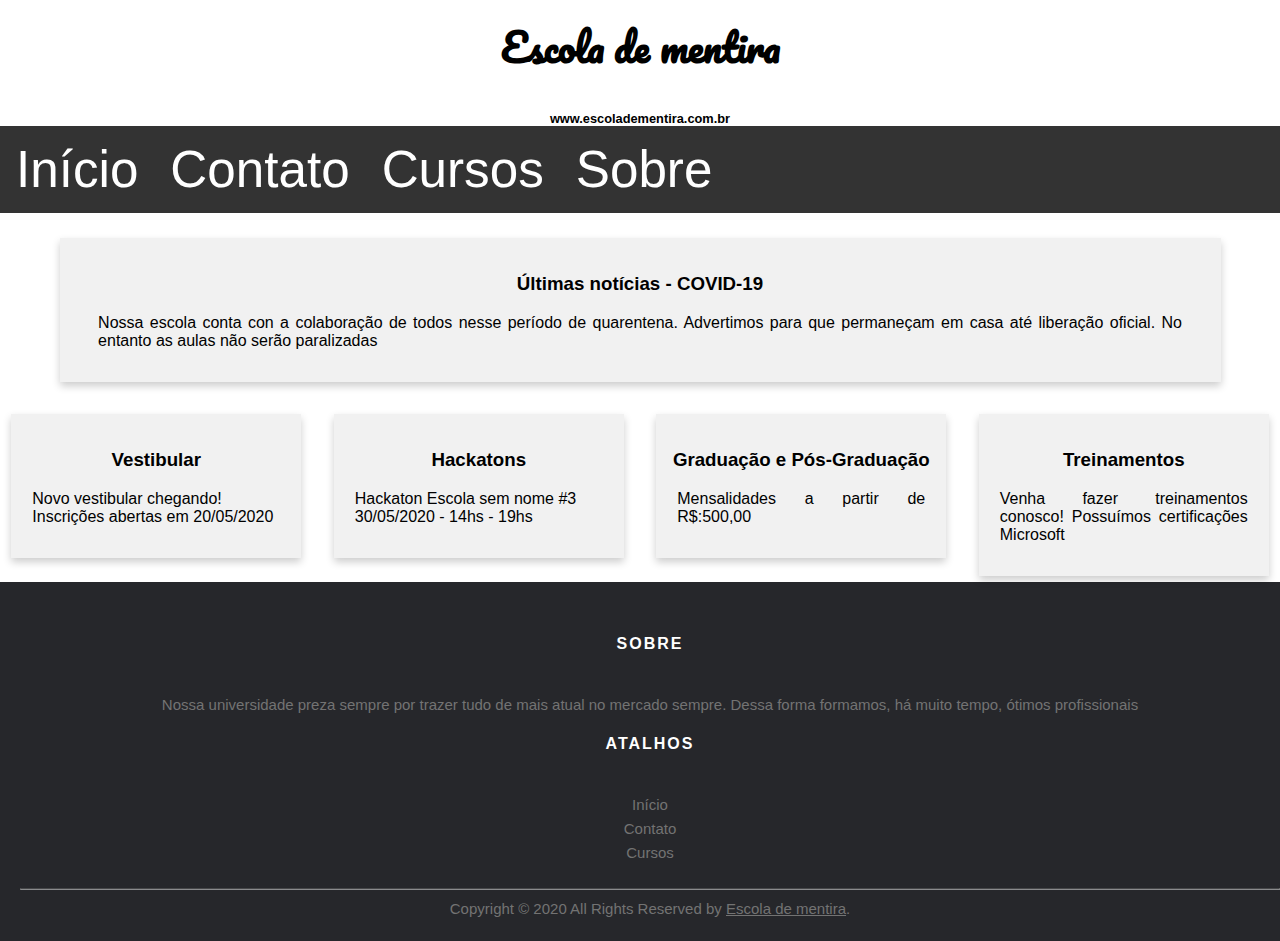
<file: index.html>
<!DOCTYPE html>
<html lang="en">
<head>
    <meta charset="UTF-8">
    <meta name="viewport" content="width=device-width, initial-scale=1.0">
    <script>window.location.href = 'pages/inicio.html'</script>
    <title>Início</title>
</head>
<body>
    <!-- <div class="navbar">
        <a href="index.html">Início</a>
        <a>Sobre</a>
        <div class="dropdown">
            <button class="dropbtn" onclick="navigate('cursos')">Cursos
                <i class="fa fa-caret-down"></i>
            </button>
            <div class="dropdown-content">
                <a href="#">Link 1</a>
                <a href="#">Link 2</a>
                <a href="#">Link 3</a>
            </div>
        </div>
    </div> -->
</body>
</html>
</file>
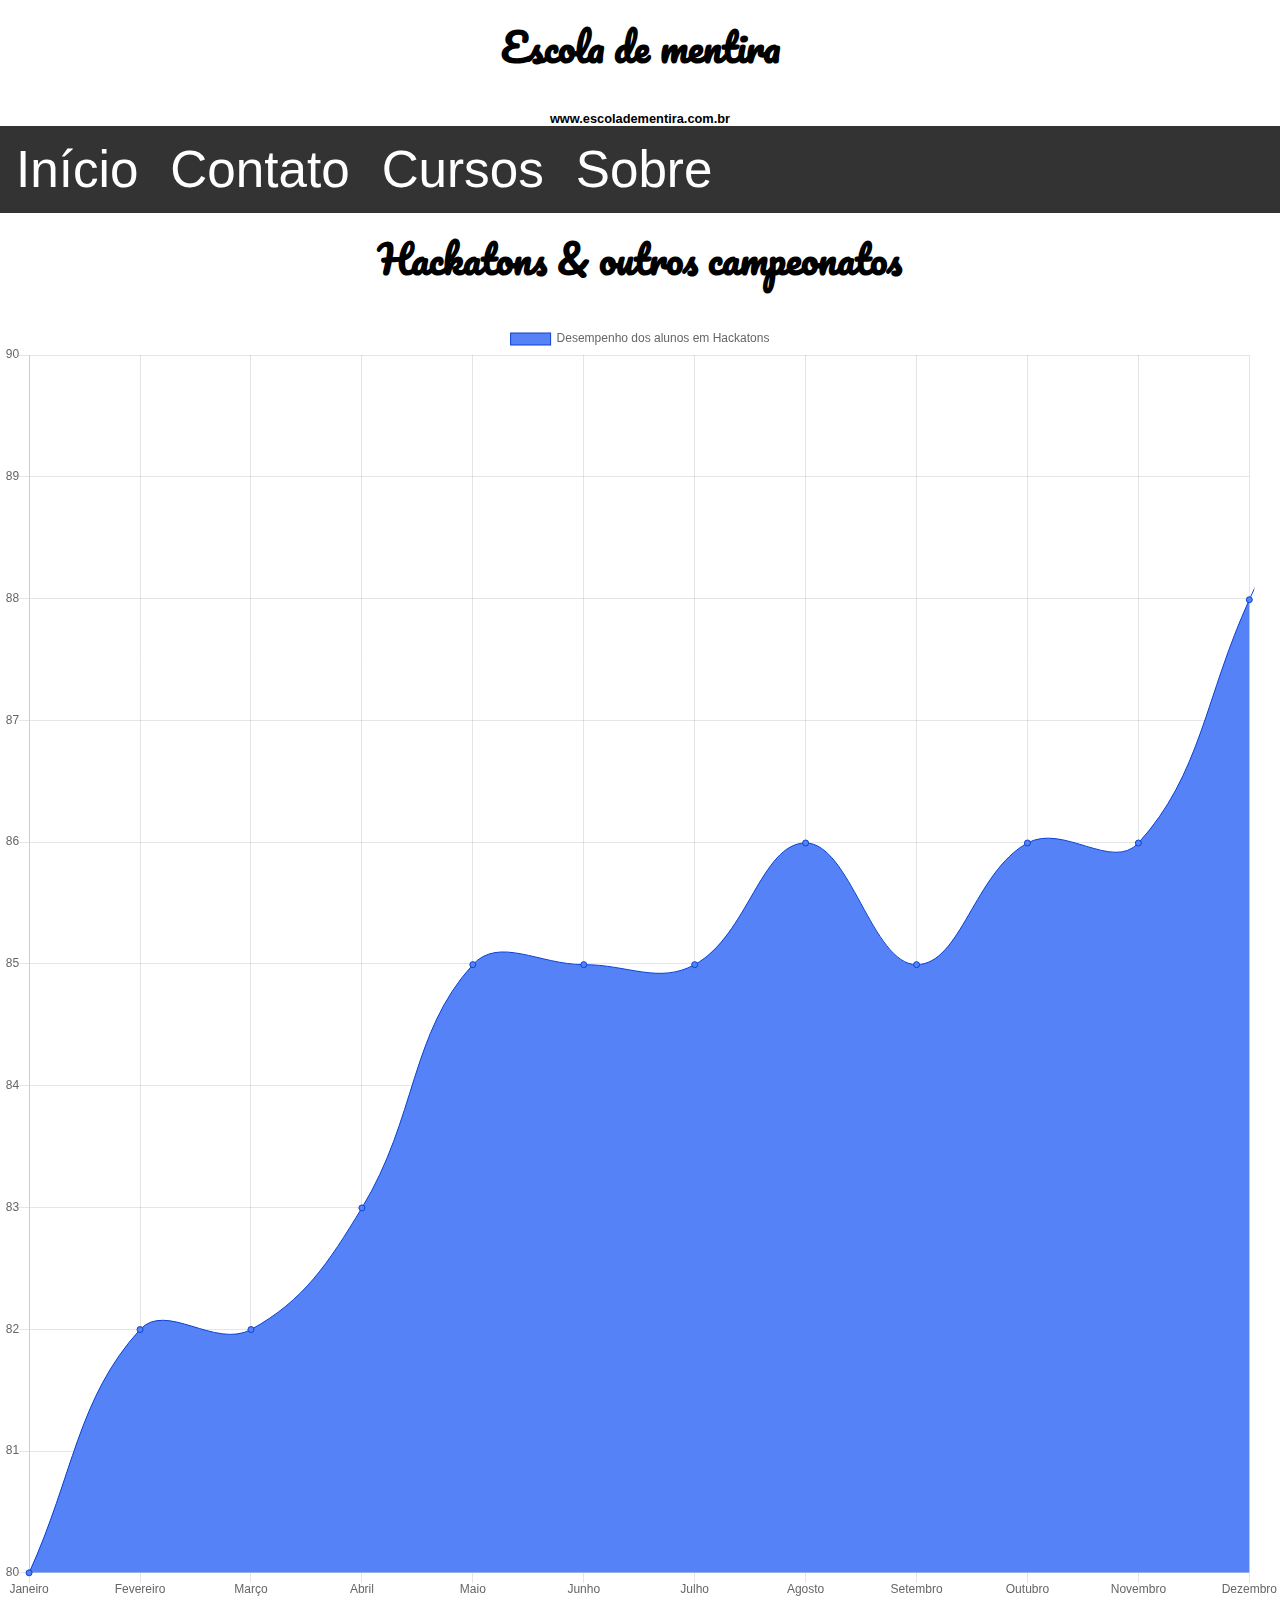
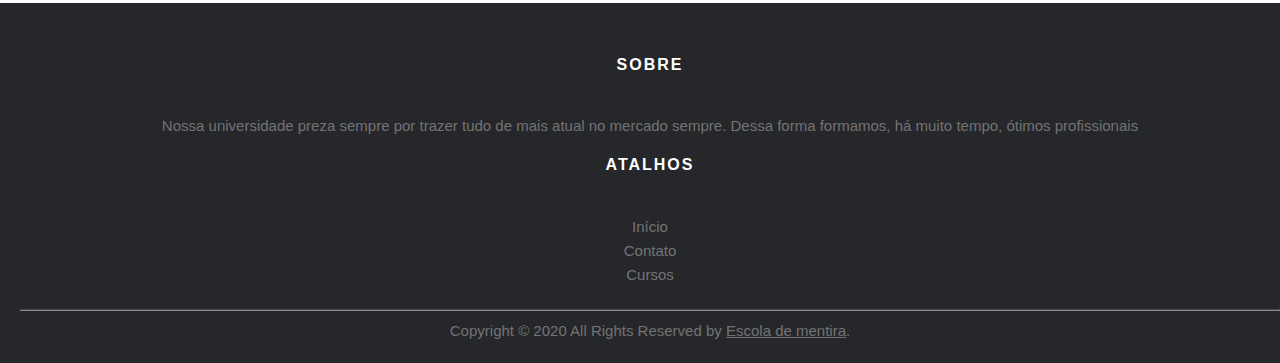
<file: pages/analise1.html>
<!DOCTYPE html>
<html lang="en">

<head>
    <meta charset="UTF-8">
    <meta name="viewport" content="width=device-width, initial-scale=1.0">
    <script src="../js/libraries/chartjs/chart.esm.min.js"></script>
    <script src="../js/libraries/chartjs/chart.min.js"></script>
    <link rel="stylesheet" href="../css/global.css">
    <script src="../js/index.js"></script>
    <title>Document</title>
</head>

<body>

    <!-- componente de letreiro -->
    <div class="schoolHeader">
        <h5 class="googlePacifico">Escola de mentira</h5> <br>
        <h6>www.escoladementira.com.br</h6>
    </div>
    <div class="navbar">
        <a onclick="navigate('inicio')">Início</a>
        <a onclick="navigate('contato')">Contato</a>
        <div class="dropdown">
            <button class="dropbtn" onclick="navigate('cursos')">Cursos
                <i class="fa fa-caret-down"></i>
            </button>
            <div class="dropdown-content">
                <a onclick="navigate('ADS')">Análise e Desenvolvimento de sistemas</a>
                <a onclick="navigate('BD')">Banco de dados</a>
                <a onclick="navigate('GTI')">Gestão de T.I.</a>
                <a onclick="navigate('SI')">Sistemas da informação</a>
            </div>
        </div>
        <div class="dropdown">
            <button class="dropbtn" onclick="navigate('sobre')">Sobre
                <i class="fa fa-caret-down"></i>
            </button>
            <div class="dropdown-content">
                <a onclick="navigate('hackatons')">Hackatons</a>
                <a onclick="navigate('vestibulares')">Vestibulares</a>
            </div>
        </div>
    </div>
    <!-- fim do componente de letreiro -->
    <!-- title para a página -->
    <div class="schoolHeader">
        <h5 class="googlePacifico">Hackatons & outros campeonatos</h5> <br>
    </div>
    <!-- fim do title da página -->

    <canvas id="myChart" width="1" height="1"></canvas>
    <script>
        var ctx = document.getElementById('myChart').getContext('2d');
        var myChart = new Chart(ctx, {
            type: 'line',
            data: {
                labels: ['Janeiro', 'Fevereiro', 'Março', 'Abril', 'Maio', 'Junho', 'Julho', 'Agosto', 'Setembro', 'Outubro', 'Novembro', 'Dezembro'],
                datasets: [{
                    label: 'Desempenho dos alunos em Hackatons',
                    data: [80, 82, 82, 83, 85, 85, 85, 86, 85, 86, 86, 88, 90],
                    backgroundColor: 'rgba(85, 131, 247, 1)',
                    borderColor: 'rgba(10, 66, 209, 1)',
                    borderWidth: 1
                }]
            },
            options: {
                scales: {
                    yAxes: [{
                        ticks: {
                            beginAtZero: true
                        }
                    }]
                }
            }
        });
        myChart.canvas.parentNode.style.height = '100%';
        myChart.canvas.parentNode.style.width = '100%';
    </script>

</body>

<!-- Site footer -->
<footer class="site-footer">
    <div class="footerContainer">
        <div class="row">
            <div class="col-sm-12 col-md-6">
                <h6>Sobre</h6>
                <p class="text-justify">Nossa universidade preza sempre por trazer tudo de mais atual no mercado sempre.
                    Dessa forma formamos, há muito tempo, ótimos profissionais</p>
            </div>

            <div class="col-xs-6 col-md-3">
                <h6>Atalhos</h6>
                <ul class="footer-links">
                    <li><a onclick="navigate('inicio')">Início</a></li>
                    <li><a onclick="navigate('contato')">Contato</a></li>
                    <li><a onclick="navigate('cursos')">Cursos</a></li>
                </ul>
            </div>
        </div>
        <hr>
    </div>
    <div class="footerContainer">
        <div class="row">
            <div class="col-md-8 col-sm-6 col-xs-12">
                <p class="copyright-text">Copyright &copy; 2020 All Rights Reserved by
                    <a href="#">Escola de mentira</a>.
                </p>
            </div>
        </div>
    </div>
</footer>

</html>
</file>
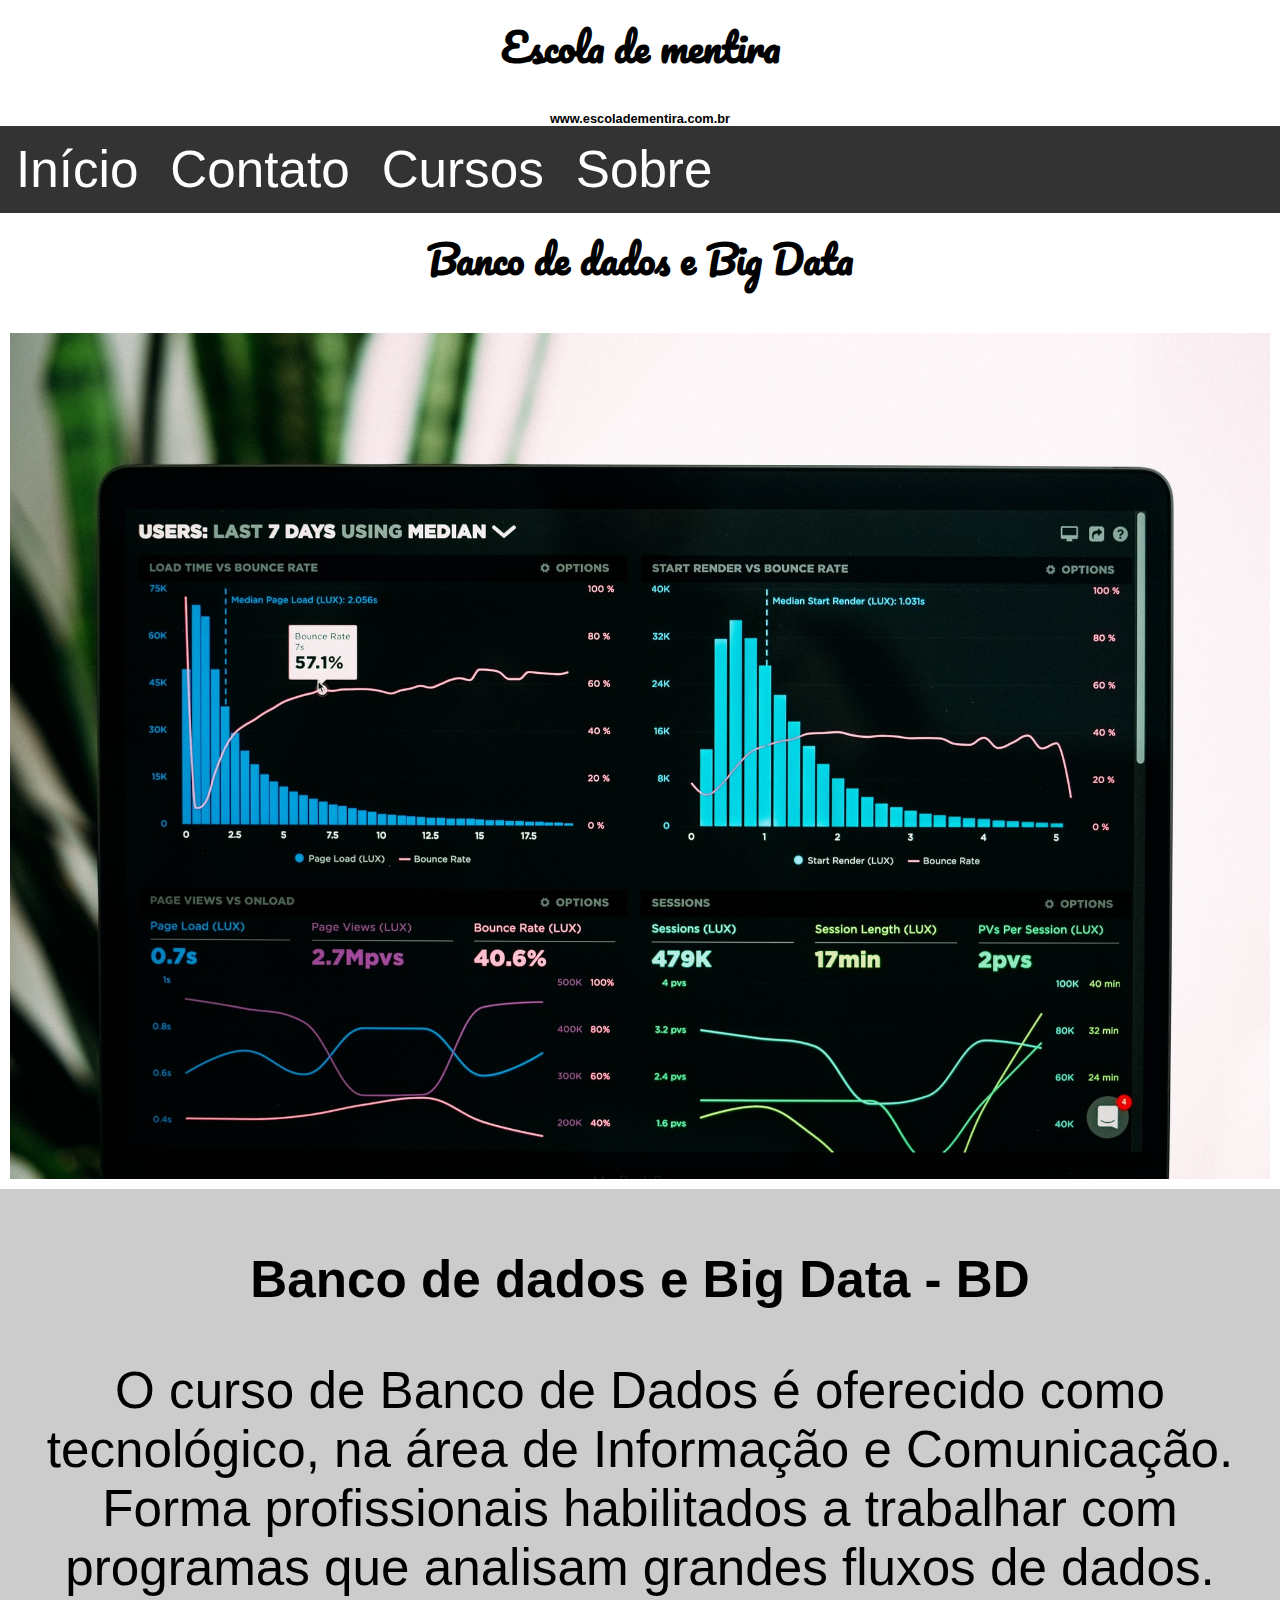
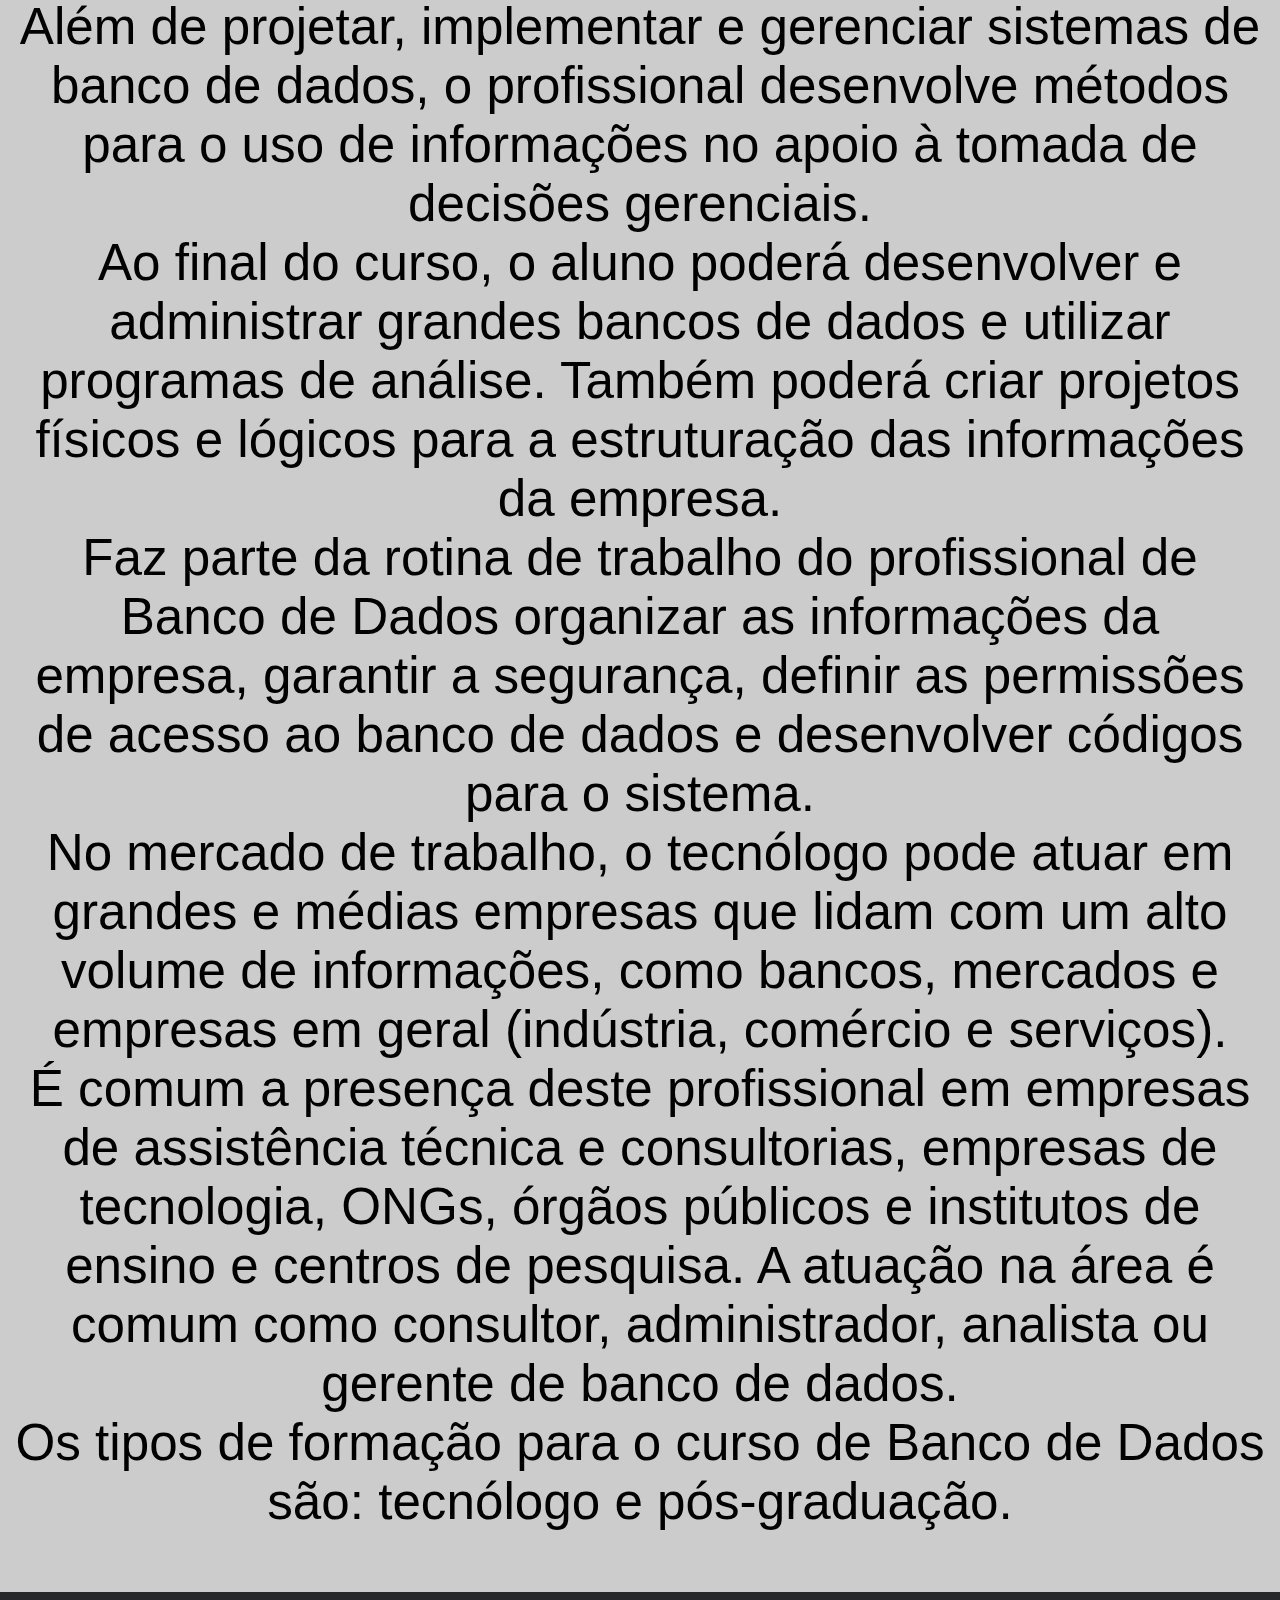
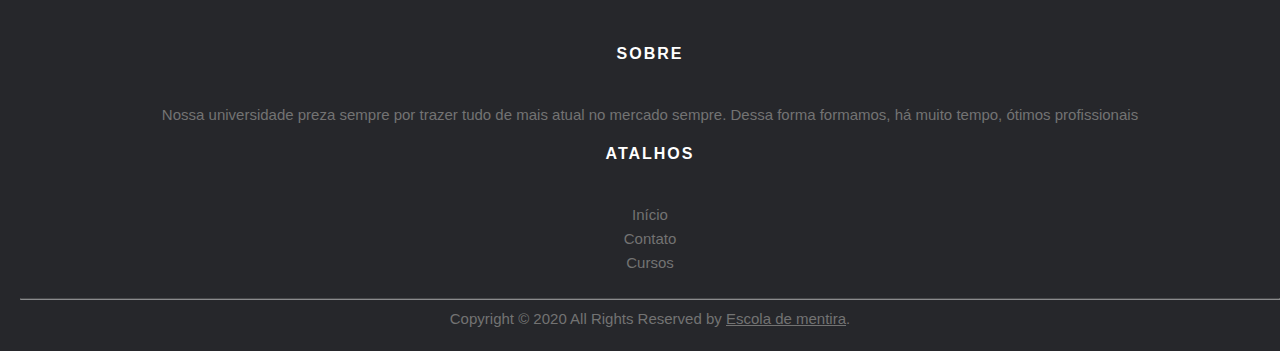
<file: pages/BD.html>
<!DOCTYPE html>
<html lang="en">
<head>
    <meta charset="UTF-8">
    <meta name="viewport" content="width=device-width, initial-scale=1.0">
    <link rel="stylesheet" href="../css/global.css">
    <script src="../js/index.js"></script>
    <title>Banco de dados e Big Data - BD</title>
</head>
<body>
    
    <!-- componente de letreiro -->
    <div class="schoolHeader">
        <h5 class="googlePacifico">Escola de mentira</h5> <br>
        <h6>www.escoladementira.com.br</h6>
    </div>
    <div class="navbar">
        <a onclick="navigate('inicio')">Início</a>
        <a onclick="navigate('contato')">Contato</a>
        <div class="dropdown">
            <button class="dropbtn" onclick="navigate('cursos')">Cursos
                <i class="fa fa-caret-down"></i>
            </button>
            <div class="dropdown-content">
              <a onclick="navigate('ADS')">Análise e Desenvolvimento de sistemas</a>
              <a onclick="navigate('BD')">Banco de dados</a>
              <a onclick="navigate('GTI')">Gestão de T.I.</a>
              <a onclick="navigate('SI')">Sistemas da informação</a>
            </div>
        </div>
        <div class="dropdown">
          <button class="dropbtn" onclick="navigate('sobre')">Sobre
              <i class="fa fa-caret-down"></i>
          </button>
          <div class="dropdown-content">
              <a onclick="navigate('hackatons')">Hackatons</a>
              <a onclick="navigate('vestibulares')">Vestibulares</a>
          </div>
      </div>
    </div>
    <!-- fim do componente de letreiro -->
        <!-- title para a página -->
        <div class="schoolHeader">
            <h5 class="googlePacifico">Banco de dados e Big Data</h5> <br>
        </div>
        <!-- fim do title da página -->
        <!-- content -->
    <div class="grid-container">
        <div class="middle">
            <img src="../assets/images/big data.jpeg" alt="" width="100%" height="100%">
        </div>  
        <div class="right" style="background-color:#ccc;">
            <h3 class="mobileText">Banco de dados e Big Data - BD</h3>
            <p class="mobileText">O curso de Banco de Dados é oferecido como tecnológico, na área de Informação e Comunicação. Forma profissionais habilitados a trabalhar com programas que analisam grandes fluxos de dados. <br>

                Além de projetar, implementar e gerenciar sistemas de banco de dados, o profissional desenvolve métodos para o uso de informações no apoio à tomada de decisões gerenciais. <br>
                
                Ao final do curso, o aluno poderá desenvolver e administrar grandes bancos de dados e utilizar programas de análise. Também poderá criar projetos físicos e lógicos para a estruturação das informações da empresa. <br>
                
                Faz parte da rotina de trabalho do profissional de Banco de Dados organizar as informações da empresa, garantir a segurança, definir as permissões de acesso ao banco de dados e desenvolver códigos para o sistema. <br>
                
                No mercado de trabalho, o tecnólogo pode atuar em grandes e médias empresas que lidam com um alto volume de informações, como bancos, mercados e empresas em geral (indústria, comércio e serviços). <br>
                
                É comum a presença deste profissional em empresas de assistência técnica e consultorias, empresas de tecnologia, ONGs, órgãos públicos e institutos de ensino e centros de pesquisa. A atuação na área é comum como consultor, administrador, analista ou gerente de banco de dados. <br>
                
                Os tipos de formação para o curso de Banco de Dados são: tecnólogo e pós-graduação.</p>
        </div>
      </div>
      <!-- fim do content -->
</body>
    <!-- Site footer -->
    <footer class="site-footer">
        <div class="footerContainer">
          <div class="row">
            <div class="col-sm-12 col-md-6">
              <h6>Sobre</h6>
              <p class="text-justify">Nossa universidade preza sempre por trazer tudo de mais atual no mercado sempre. Dessa forma formamos, há muito tempo, ótimos profissionais</p>
            </div>
  
            <div class="col-xs-6 col-md-3">
              <h6>Atalhos</h6>
              <ul class="footer-links">
                <li><a onclick="navigate('inicio')">Início</a></li>
              <li><a onclick="navigate('contato')">Contato</a></li>
              <li><a onclick="navigate('cursos')">Cursos</a></li>
              </ul>
            </div>
          </div>
          <hr>
        </div>
        <div class="footerContainer">
          <div class="row">
            <div class="col-md-8 col-sm-6 col-xs-12">
              <p class="copyright-text">Copyright &copy; 2020 All Rights Reserved by 
           <a href="#">Escola de mentira</a>.
              </p>
            </div>
          </div>
        </div>
  </footer>
</html>
</file>
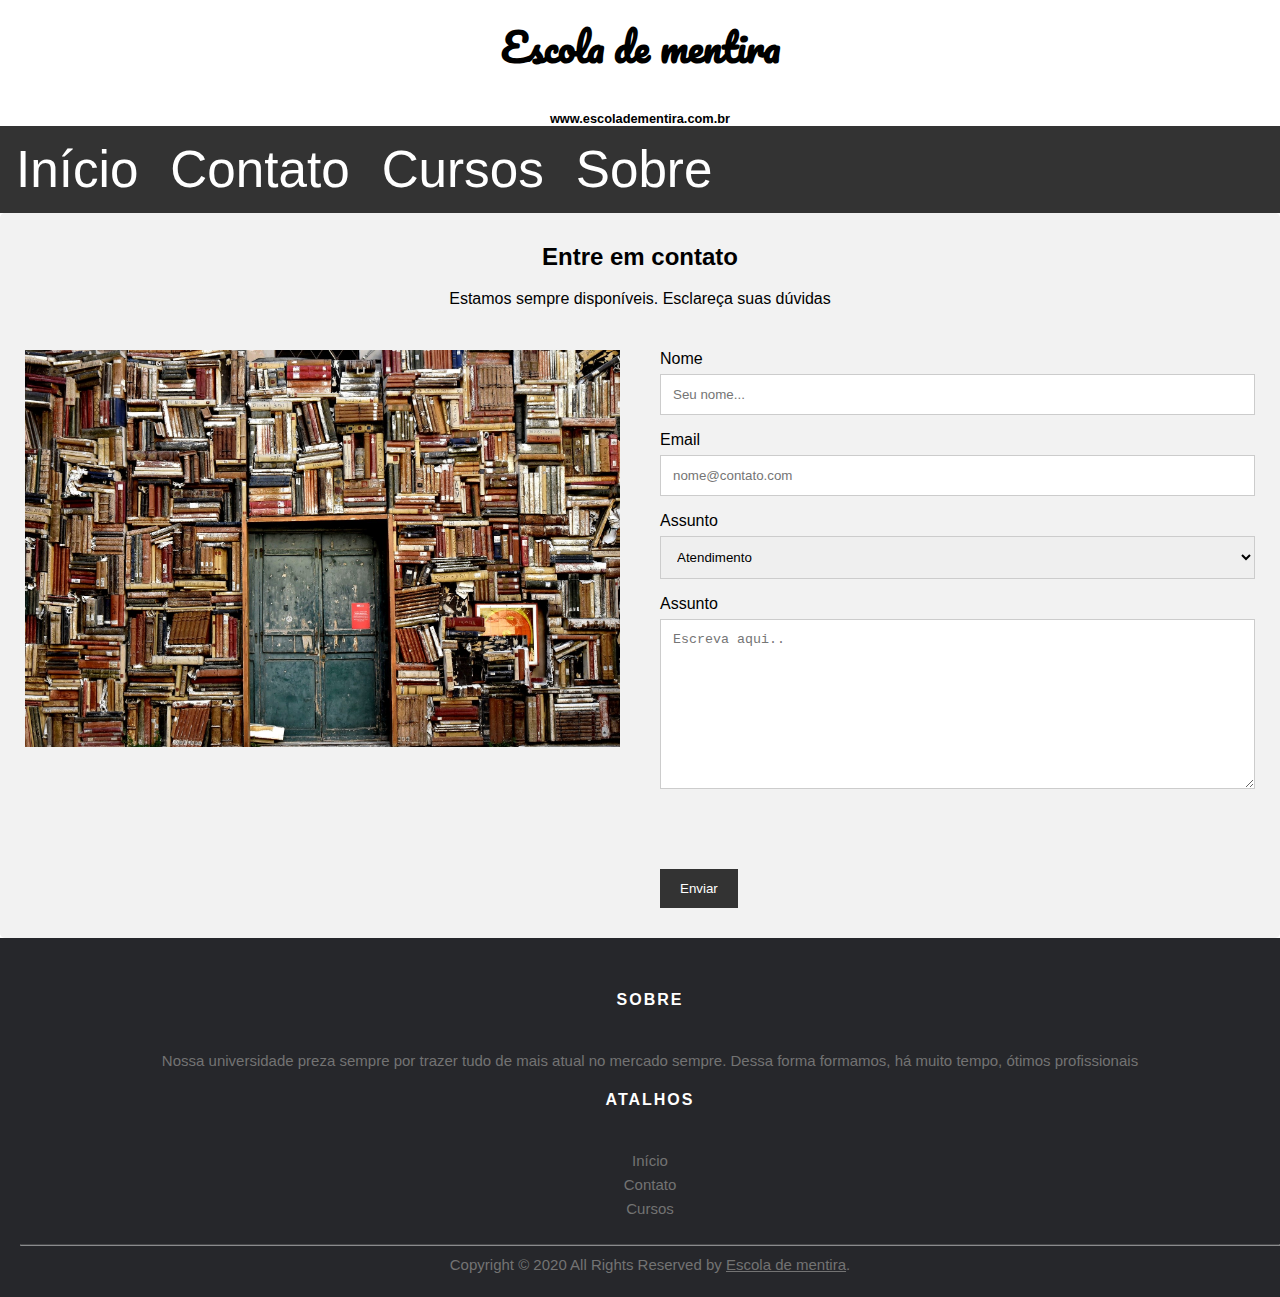
<file: pages/contato.html>
<!DOCTYPE html>
<html lang="en">
<head>
    <meta charset="UTF-8">
    <meta name="viewport" content="width=device-width, initial-scale=1.0">
    <link rel="stylesheet" href="../css/global.css">
    <link rel="stylesheet" href="../css/contato.css">
    <script type="text/javascript" src="../js/index.js"></script>
    <script type="text/javascript" src="../js/contato.js"></script>
    <title>Contato</title>
</head>
<body>
        <!-- componente de letreiro -->
        <div class="schoolHeader">
            <h5 class="googlePacifico">Escola de mentira</h5> <br>
            <h6>www.escoladementira.com.br</h6>
        </div>
        <div class="navbar">
            <a onclick="navigate('inicio')">Início</a>
            <a onclick="navigate('contato')">Contato</a>
            <div class="dropdown">
                <button class="dropbtn" onclick="navigate('cursos')">Cursos
                    <i class="fa fa-caret-down"></i>
                </button>
                <div class="dropdown-content">
                  <a onclick="navigate('ADS')">Análise e Desenvolvimento de sistemas</a>
                  <a onclick="navigate('BD')">Banco de dados</a>
                  <a onclick="navigate('GTI')">Gestão de T.I.</a>
                  <a onclick="navigate('SI')">Sistemas da informação</a>
                </div>
            </div>
            <div class="dropdown">
              <button class="dropbtn" onclick="navigate('sobre')">Sobre
                  <i class="fa fa-caret-down"></i>
              </button>
              <div class="dropdown-content">
                  <a onclick="navigate('hackatons')">Hackatons</a>
                  <a onclick="navigate('vestibulares')">Vestibulares</a>
              </div>
          </div>
        </div>
        <!-- fim do componente de letreiro -->

        <div class="container">
            <div style="text-align:center">
              <h2>Entre em contato</h2>
              <p>Estamos sempre disponíveis. Esclareça suas dúvidas</p>
            </div>
            <div class="row">
              <div class="column">
                <img src="../assets/images/books-1655783_1920.jpg" style="width:100%">
              </div>
              <div class="column">
                <form name="contato_form" onsubmit="return checkForm()">
                  <label for="fname">Nome</label>
                  <input type="text" id="fname" name="firstname" placeholder="Seu nome...">
                  <label for="lname">Email</label>
                  <input type="text" id="lname" name="lastname" placeholder="nome@contato.com">
                  <label for="subject">Assunto</label>
                  <select id="subject" name="subject">
                    <option value="atendimento">Atendimento</option>
                    <option value="secretaria">Secretária</option>
                    <option value="financeiro">Financeiro</option>
                    <option value="ouvidoria">Ouvidoria</option>
                  </select>
                  <label for="description">Assunto</label>
                  <textarea id="description" name="description" placeholder="Escreva aqui.." style="height:170px"></textarea>
                  <h3 class="form_error" id="invalidFormMessage">Há campos não preenchidos</h3>
                  <input type="submit" value="Enviar">
                </form>
              </div>
            </div>
          </div>
</body>

    <!-- Site footer -->
    <footer class="site-footer">
      <div class="footerContainer">
        <div class="row">
          <div class="col-sm-12 col-md-6">
            <h6>Sobre</h6>
            <p class="text-justify">Nossa universidade preza sempre por trazer tudo de mais atual no mercado sempre. Dessa forma formamos, há muito tempo, ótimos profissionais</p>
          </div>

          <div class="col-xs-6 col-md-3">
            <h6>Atalhos</h6>
            <ul class="footer-links">
              <li><a onclick="navigate('inicio')">Início</a></li>
              <li><a onclick="navigate('contato')">Contato</a></li>
              <li><a onclick="navigate('cursos')">Cursos</a></li>
            </ul>
          </div>
        </div>
        <hr>
      </div>
      <div class="footerContainer">
        <div class="row">
          <div class="col-md-8 col-sm-6 col-xs-12">
            <p class="copyright-text">Copyright &copy; 2020 All Rights Reserved by 
         <a href="#">Escola de mentira</a>.
            </p>
          </div>
        </div>
      </div>
</footer>
</html>
</file>
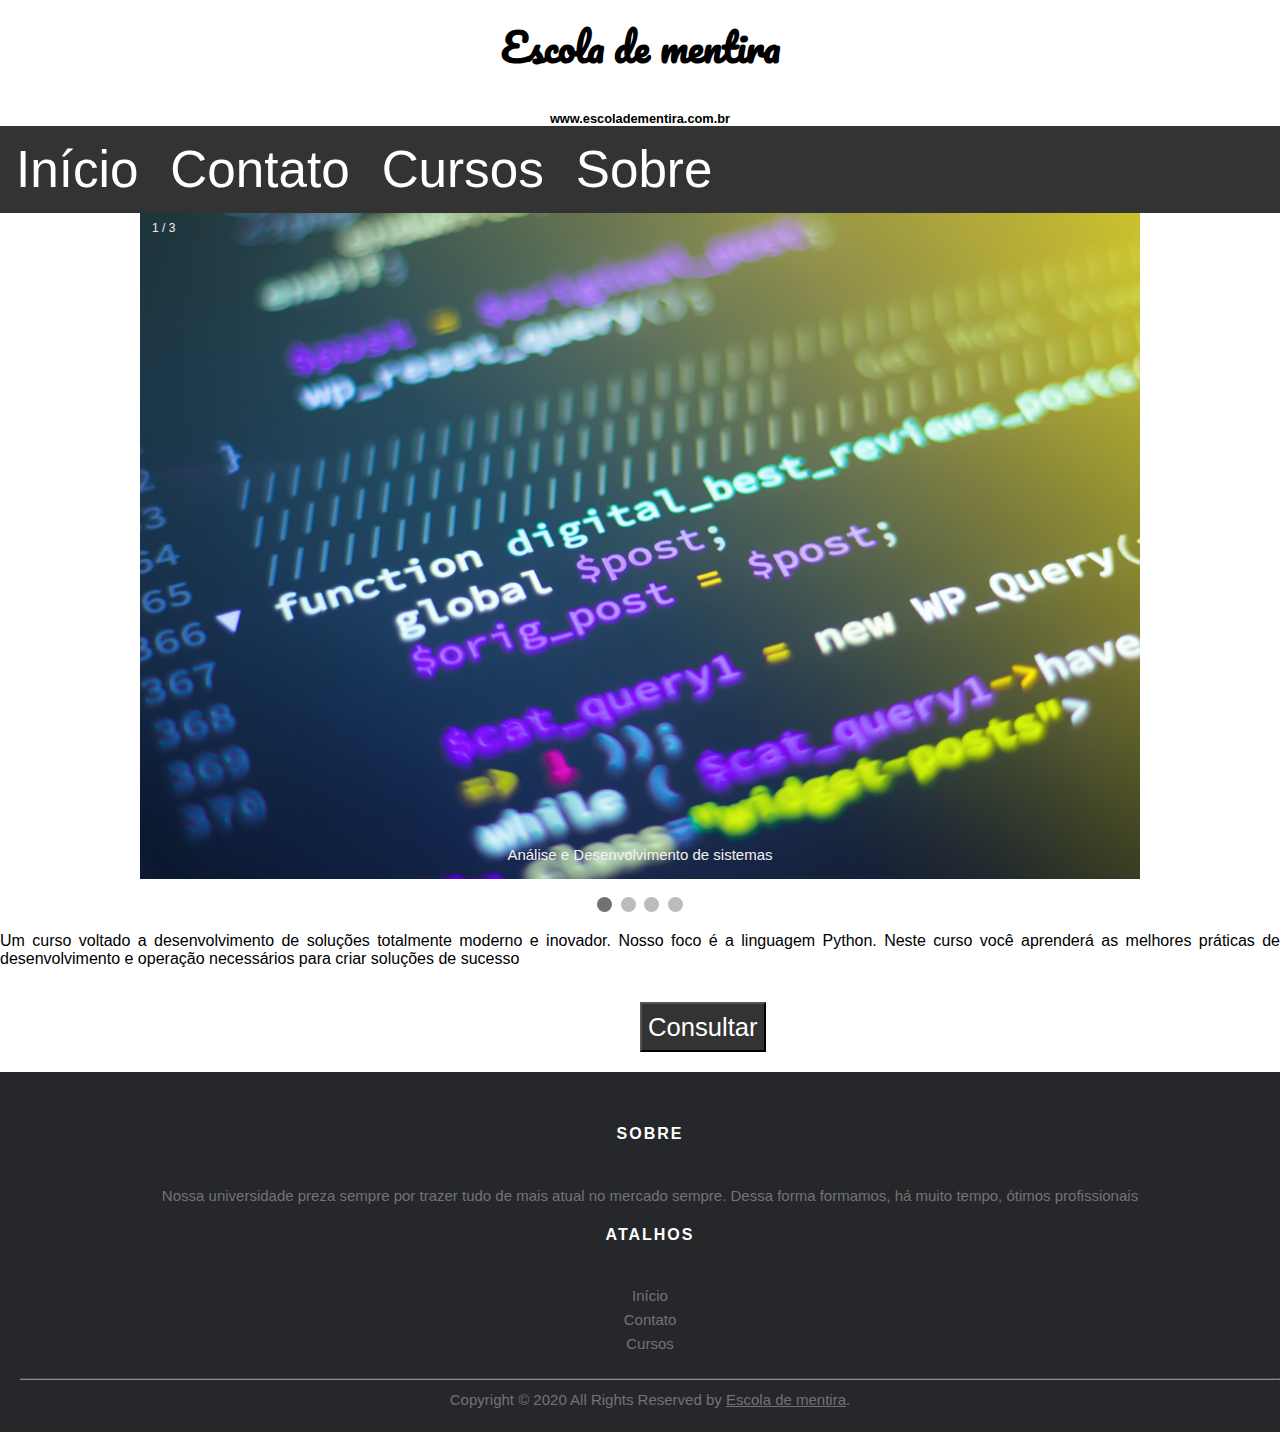
<file: pages/cursos.html>
<!DOCTYPE html>
<html lang="en">

<head>
    <meta charset="UTF-8">
    <meta name="viewport" content="width=device-width, initial-scale=1.0">
    <link rel="stylesheet" href="../css/global.css">
    <link rel="stylesheet" href="../css/cursos.css">
    <script type="text/javascript" src="../js/index.js"></script>
    <title>Cursos</title>
</head>

<body>
    <!-- componente de letreiro -->
    <div class="schoolHeader">
        <h5 class="googlePacifico">Escola de mentira</h5> <br>
        <h6>www.escoladementira.com.br</h6>
    </div>
    <div class="navbar">
        <a onclick="navigate('inicio')">Início</a>
        <a onclick="navigate('contato')">Contato</a>
        <div class="dropdown">
            <button class="dropbtn" onclick="navigate('cursos')">Cursos
                <i class="fa fa-caret-down"></i>
            </button>
            <div class="dropdown-content">
                <a onclick="navigate('ADS')">Análise e Desenvolvimento de sistemas</a>
                <a onclick="navigate('BD')">Banco de dados</a>
                <a onclick="navigate('GTI')">Gestão de T.I.</a>
                <a onclick="navigate('SI')">Sistemas da informação</a>
            </div>
        </div>
        <div class="dropdown">
          <button class="dropbtn" onclick="navigate('sobre')">Sobre
              <i class="fa fa-caret-down"></i>
          </button>
          <div class="dropdown-content">
              <a onclick="navigate('hackatons')">Hackatons</a>
              <a onclick="navigate('vestibulares')">Vestibulares</a>
          </div>
      </div>
    </div>
    <!-- fim do componente de letreiro -->

    <div class="slideshow-container">

        <div class="mySlides fade">
            <div class="numbertext">1 / 3</div>
            <img src="../assets/images/ADS.jpg" style="width:100%">
            <div class="text">Análise e Desenvolvimento de sistemas</div>
        </div>

        <div class="mySlides fade">
            <div class="numbertext">2 / 3</div>
            <img src="../assets/images/big data.jpeg" style="width:100%">
            <div class="text">Banco de dados e Big Data</div>
        </div>

        <div class="mySlides fade">
            <div class="numbertext">3 / 3</div>
            <img src="../assets/images/GTI.jpg" style="width:100%">
            <div class="text">Gestão de T.I.</div>
        </div>

        <div class="mySlides fade">
            <div class="numbertext">3 / 3</div>
            <img src="../assets/images/SI.jpg" style="width:100%">
            <div class="text">Sistemas da informação</div>
        </div>

    </div>
    <br>

    <div style="text-align:center">
        <span class="dot"></span>
        <span class="dot"></span>
        <span class="dot"></span>
        <span class="dot"></span>
    </div>

    <div class="description">
        <p id="descricao">a descricao do curso comeca a vir aqui</p>
        <br>
        <button class="center-button" id="navegarCurso" onclick="consultar()">Consultar</button>
    </div>
</body>

    <!-- Site footer -->
    <footer class="site-footer">
        <div class="footerContainer">
          <div class="row">
            <div class="col-sm-12 col-md-6">
              <h6>Sobre</h6>
              <p class="text-justify">Nossa universidade preza sempre por trazer tudo de mais atual no mercado sempre. Dessa forma formamos, há muito tempo, ótimos profissionais</p>
            </div>
  
            <div class="col-xs-6 col-md-3">
              <h6>Atalhos</h6>
              <ul class="footer-links">
                <li><a onclick="navigate('inicio')">Início</a></li>
              <li><a onclick="navigate('contato')">Contato</a></li>
              <li><a onclick="navigate('cursos')">Cursos</a></li>
              </ul>
            </div>
          </div>
          <hr>
        </div>
        <div class="footerContainer">
          <div class="row">
            <div class="col-md-8 col-sm-6 col-xs-12">
              <p class="copyright-text">Copyright &copy; 2020 All Rights Reserved by 
           <a href="#">Escola de mentira</a>.
              </p>
            </div>
          </div>
        </div>
  </footer>
<script type="text/javascript" src="../js/cursos.js"></script>

</html>
</file>
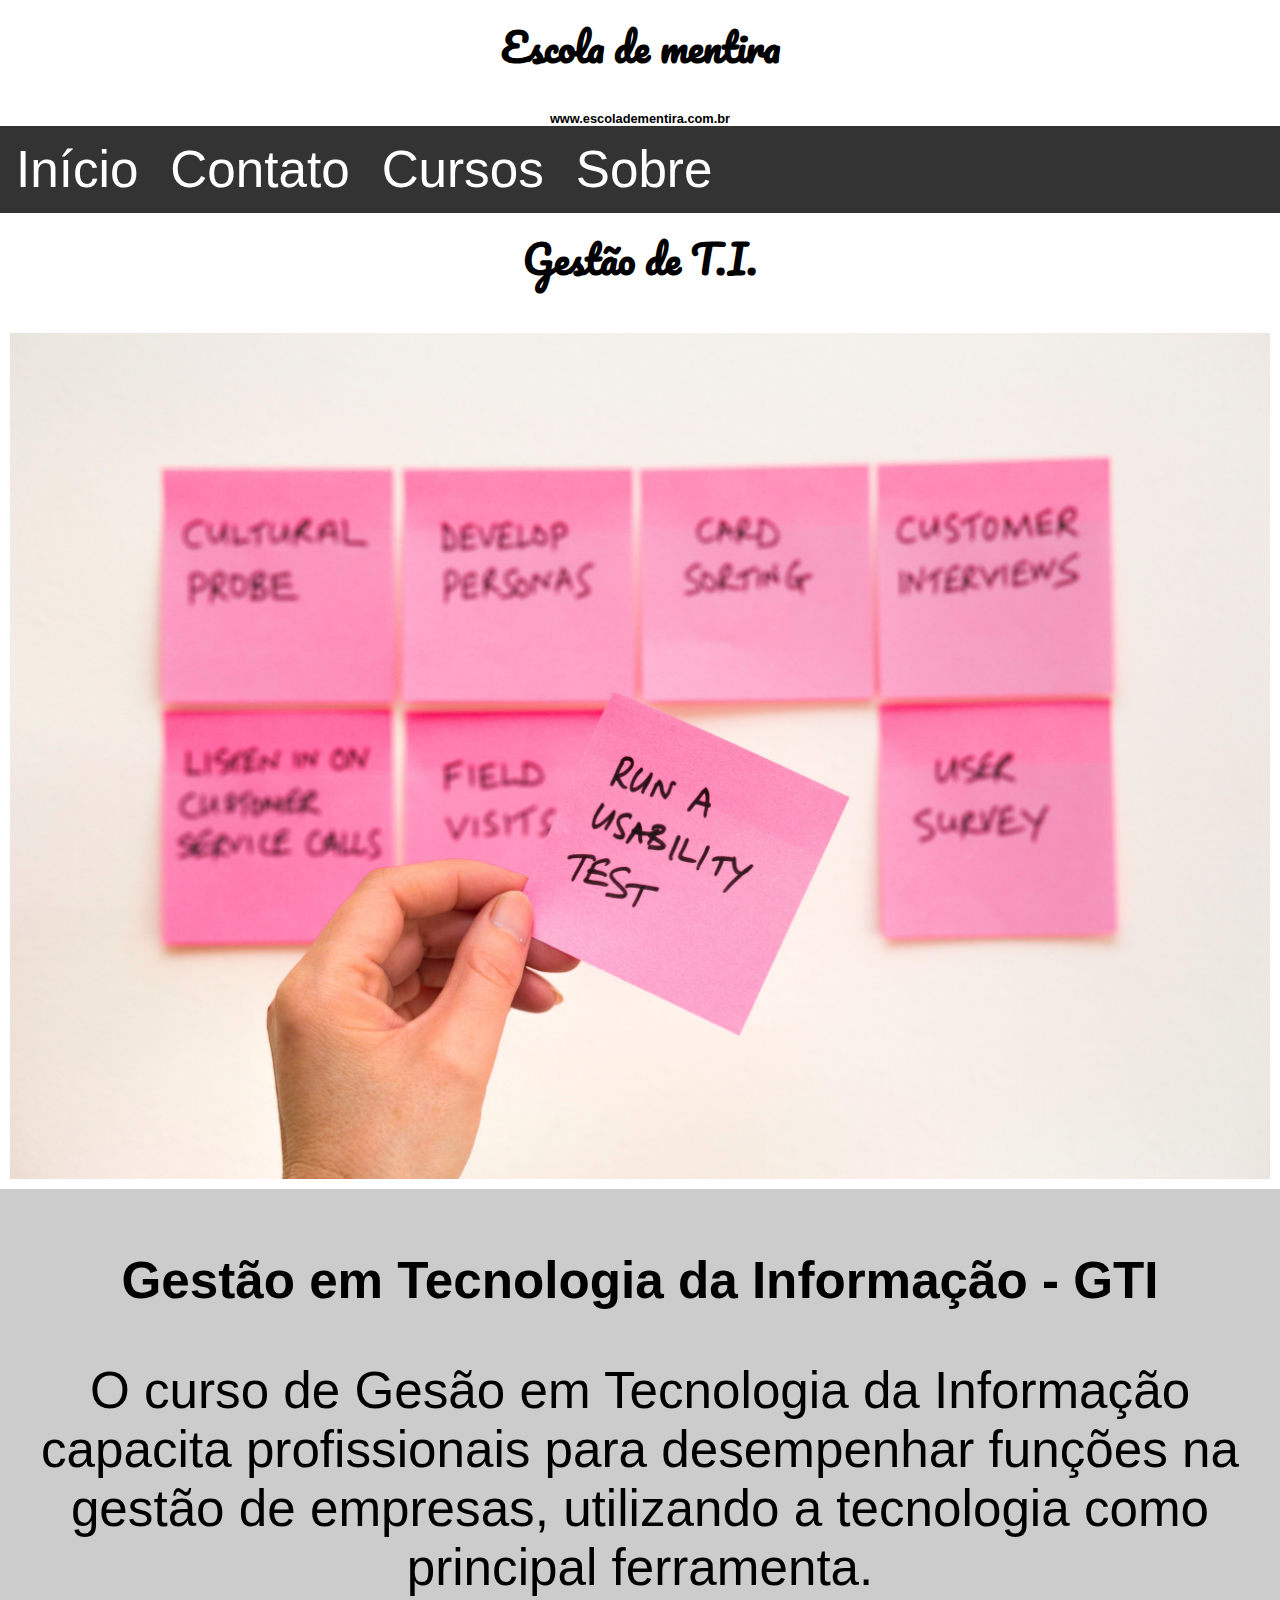
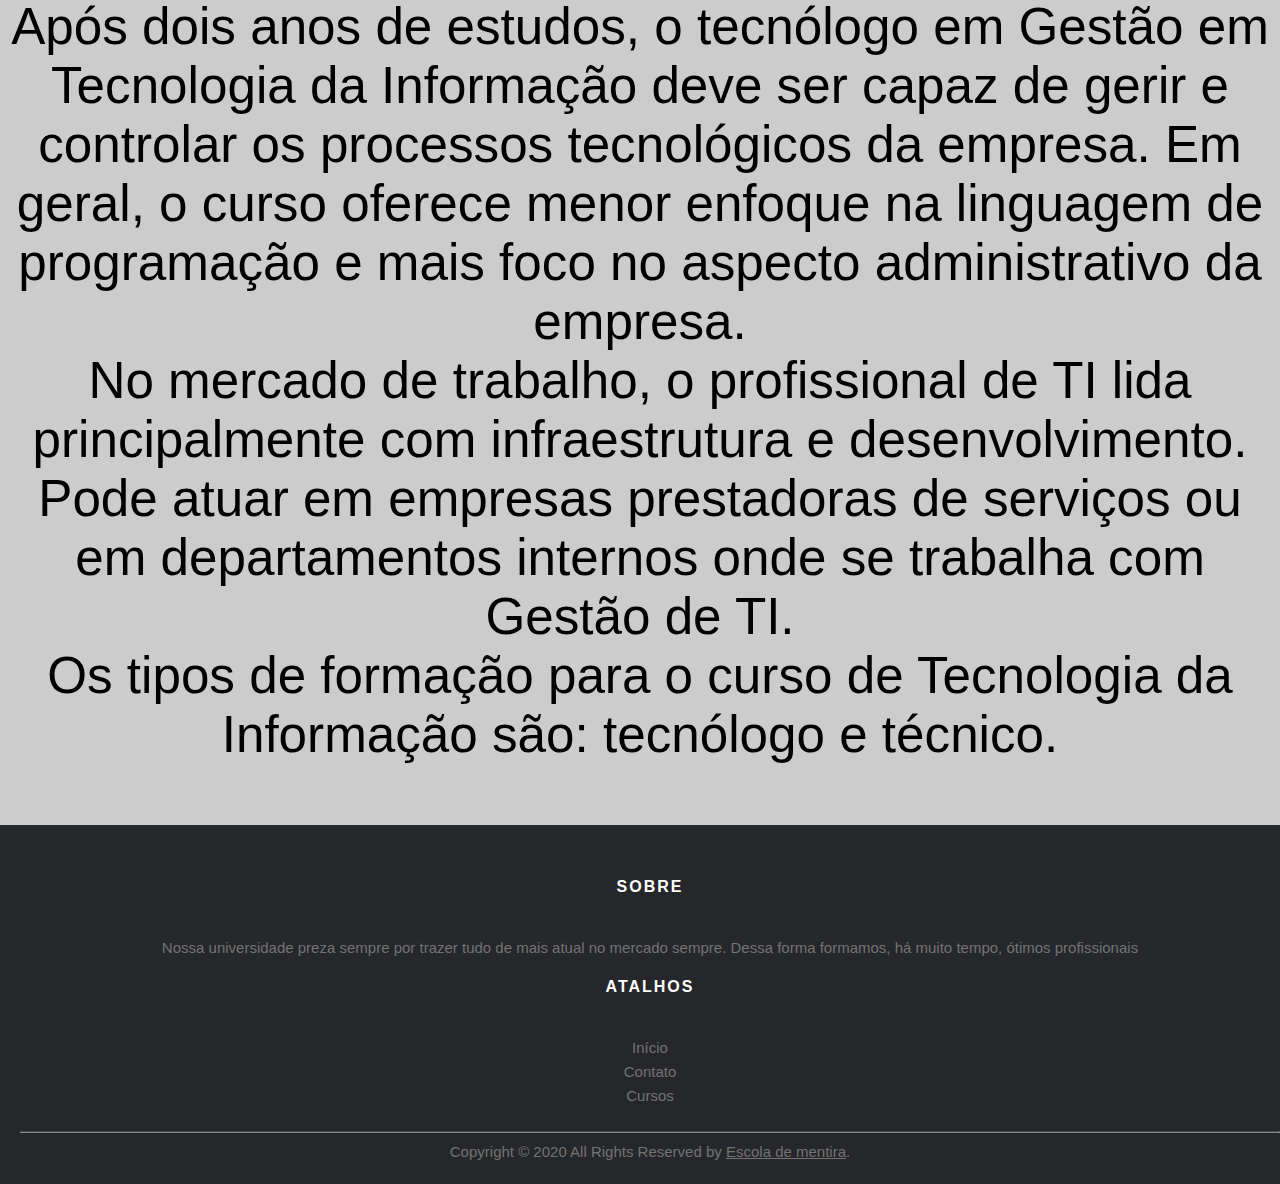
<file: pages/GTI.html>
<!DOCTYPE html>
<html lang="en">
<head>
    <meta charset="UTF-8">
    <meta name="viewport" content="width=device-width, initial-scale=1.0">
    <link rel="stylesheet" href="../css/global.css">
    <script src="../js/index.js"></script>
    <title>Gestão em Tecnologia da Informação - GTI</title>
</head>
<body>
    
    <!-- componente de letreiro -->
    <div class="schoolHeader">
        <h5 class="googlePacifico">Escola de mentira</h5> <br>
        <h6>www.escoladementira.com.br</h6>
    </div>
    <div class="navbar">
        <a onclick="navigate('inicio')">Início</a>
        <a onclick="navigate('contato')">Contato</a>
        <div class="dropdown">
            <button class="dropbtn" onclick="navigate('cursos')">Cursos
                <i class="fa fa-caret-down"></i>
            </button>
            <div class="dropdown-content">
              <a onclick="navigate('ADS')">Análise e Desenvolvimento de sistemas</a>
              <a onclick="navigate('BD')">Banco de dados</a>
              <a onclick="navigate('GTI')">Gestão de T.I.</a>
              <a onclick="navigate('SI')">Sistemas da informação</a>
            </div>
        </div>
        <div class="dropdown">
          <button class="dropbtn" onclick="navigate('sobre')">Sobre
              <i class="fa fa-caret-down"></i>
          </button>
          <div class="dropdown-content">
              <a onclick="navigate('hackatons')">Hackatons</a>
              <a onclick="navigate('vestibulares')">Vestibulares</a>
          </div>
      </div>
    </div>
    <!-- fim do componente de letreiro -->
        <!-- title para a página -->
        <div class="schoolHeader">
            <h5 class="googlePacifico">Gestão de T.I.</h5> <br>
        </div>
        <!-- fim do title da página -->
        <!-- content -->
    <div class="grid-container">
        <div class="middle">
            <img src="../assets/images/GTI.jpg" alt="" width="100%" height="100%">
        </div>  
        <div class="right" style="background-color:#ccc;">
            <h3 class="mobileText">Gestão em Tecnologia da Informação - GTI</h3>
            <p class="mobileText">O curso de Gesão em Tecnologia da Informação capacita profissionais para desempenhar funções na gestão de empresas, utilizando a tecnologia como principal ferramenta. <br>

                Após dois anos de estudos, o tecnólogo em Gestão em Tecnologia da Informação deve ser capaz de gerir e controlar os processos tecnológicos da empresa. Em geral, o curso oferece menor enfoque na linguagem de programação e mais foco no aspecto administrativo da empresa. <br>
                
                No mercado de trabalho, o profissional de TI lida principalmente com infraestrutura e desenvolvimento. Pode atuar em empresas prestadoras de serviços ou em departamentos internos onde se trabalha com Gestão de TI. <br>
                
                Os tipos de formação para o curso de Tecnologia da Informação são: tecnólogo e técnico.</p>
        </div>
      </div>
      <!-- fim do content -->
</body>
    <!-- Site footer -->
    <footer class="site-footer">
        <div class="footerContainer">
          <div class="row">
            <div class="col-sm-12 col-md-6">
              <h6>Sobre</h6>
              <p class="text-justify">Nossa universidade preza sempre por trazer tudo de mais atual no mercado sempre. Dessa forma formamos, há muito tempo, ótimos profissionais</p>
            </div>
  
            <div class="col-xs-6 col-md-3">
              <h6>Atalhos</h6>
              <ul class="footer-links">
                <li><a onclick="navigate('inicio')">Início</a></li>
              <li><a onclick="navigate('contato')">Contato</a></li>
              <li><a onclick="navigate('cursos')">Cursos</a></li>
              </ul>
            </div>
          </div>
          <hr>
        </div>
        <div class="footerContainer">
          <div class="row">
            <div class="col-md-8 col-sm-6 col-xs-12">
              <p class="copyright-text">Copyright &copy; 2020 All Rights Reserved by 
           <a href="#">Escola de mentira</a>.
              </p>
            </div>
          </div>
        </div>
  </footer>
</html>
</file>
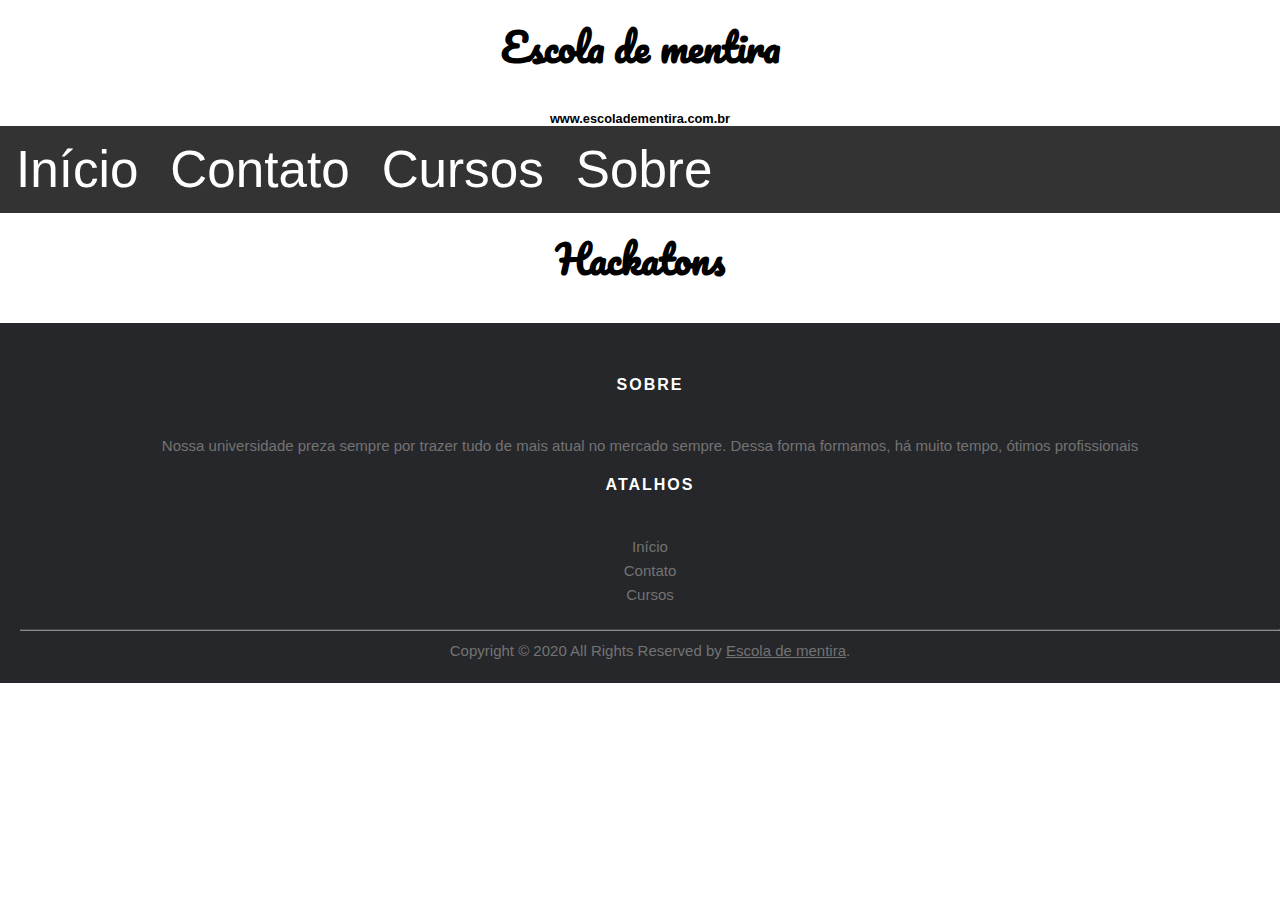
<file: pages/hackatons.html>
<!DOCTYPE html>
<html lang="en">

<head>
    <meta charset="UTF-8">
    <meta name="viewport" content="width=device-width, initial-scale=1.0">
    <link rel="stylesheet" href="../css/global.css">
    <script src="../js/index.js"></script>
    <title>Vestibulares</title>
</head>

<body>
    <!-- componente de letreiro -->
    <div class="schoolHeader">
        <h5 class="googlePacifico">Escola de mentira</h5> <br>
        <h6>www.escoladementira.com.br</h6>
    </div>
    <div class="navbar">
        <a onclick="navigate('inicio')">Início</a>
        <a onclick="navigate('contato')">Contato</a>
        <div class="dropdown">
            <button class="dropbtn" onclick="navigate('cursos')">Cursos
                <i class="fa fa-caret-down"></i>
            </button>
            <div class="dropdown-content">
                <a onclick="navigate('ADS')">Análise e Desenvolvimento de sistemas</a>
                <a onclick="navigate('BD')">Banco de dados</a>
                <a onclick="navigate('GTI')">Gestão de T.I.</a>
                <a onclick="navigate('SI')">Sistemas da informação</a>
            </div>
        </div>
        <div class="dropdown">
            <button class="dropbtn" onclick="navigate('sobre')">Sobre
                <i class="fa fa-caret-down"></i>
            </button>
            <div class="dropdown-content">
                <a onclick="navigate('hackatons')">Hackatons</a>
                <a onclick="navigate('vestibulares')">Vestibulares</a>
            </div>
        </div>
    </div>
    <!-- fim do componente de letreiro -->
    <!-- title para a página -->
    <div class="schoolHeader">
        <h5 class="googlePacifico">Hackatons</h5> <br>
    </div>
    <!-- fim do title da página -->

</body>
<!-- Site footer -->
<footer class="site-footer">
    <div class="footerContainer">
        <div class="row">
            <div class="col-sm-12 col-md-6">
                <h6>Sobre</h6>
                <p class="text-justify">Nossa universidade preza sempre por trazer tudo de mais atual no mercado sempre.
                    Dessa forma formamos, há muito tempo, ótimos profissionais</p>
            </div>

            <div class="col-xs-6 col-md-3">
                <h6>Atalhos</h6>
                <ul class="footer-links">
                    <li><a onclick="navigate('inicio')">Início</a></li>
                    <li><a onclick="navigate('contato')">Contato</a></li>
                    <li><a onclick="navigate('cursos')">Cursos</a></li>
                </ul>
            </div>
        </div>
        <hr>
    </div>
    <div class="footerContainer">
        <div class="row">
            <div class="col-md-8 col-sm-6 col-xs-12">
                <p class="copyright-text">Copyright &copy; 2020 All Rights Reserved by
                    <a href="#">Escola de mentira</a>.
                </p>
            </div>
        </div>
    </div>
</footer>

</html>
</file>
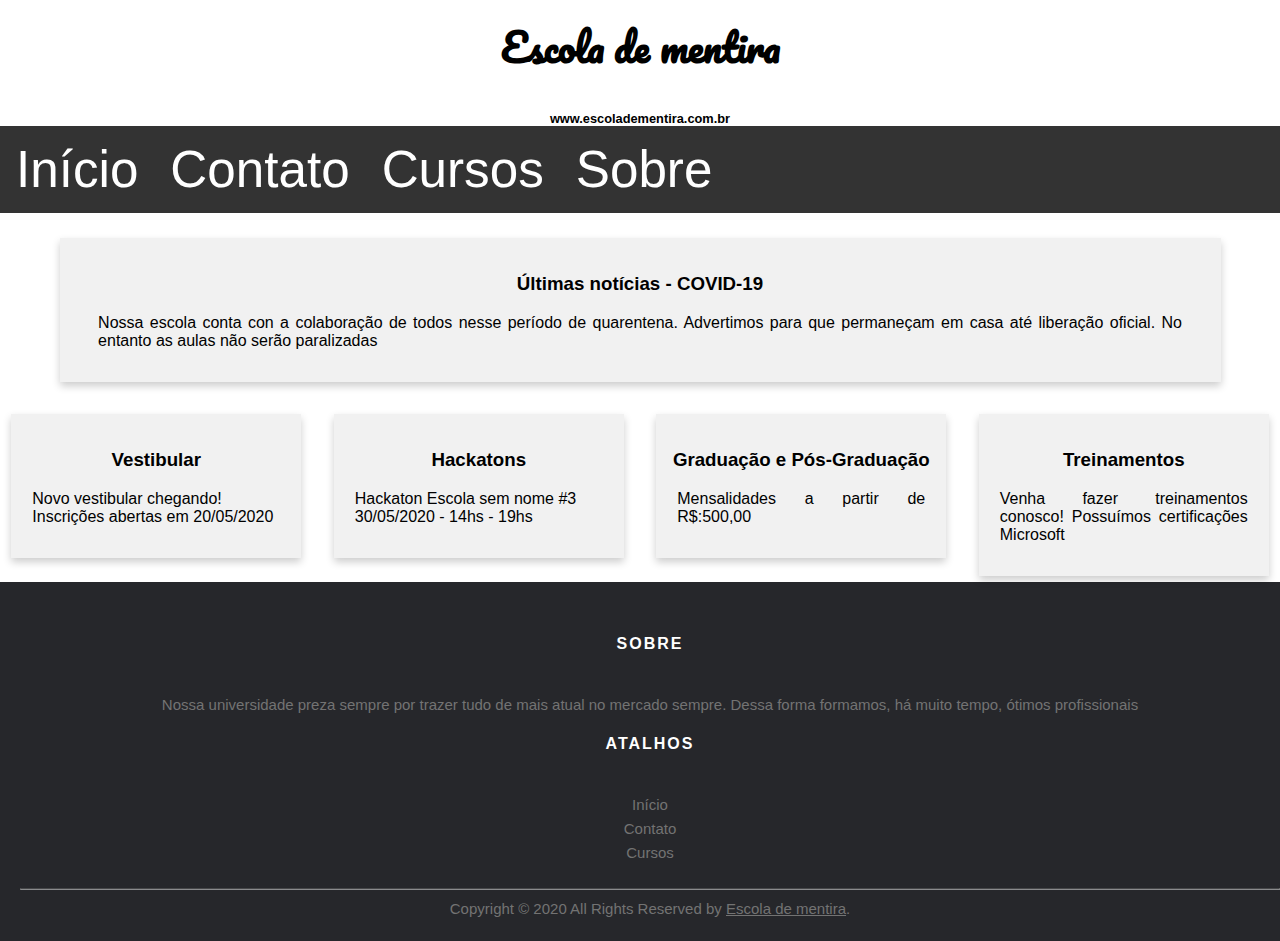
<file: pages/inicio.html>
<!DOCTYPE html>
<html lang="en">

<head>
  <meta charset="UTF-8">
  <meta name="viewport" content="width=device-width, initial-scale=1.0">
  <link rel="stylesheet" href="../css/global.css">
  <script type="text/javascript" src="../js/index.js"></script>
  <title>Início</title>
</head>

<body>
  <!-- componente de letreiro -->
  <div class="schoolHeader">
    <h5 class="googlePacifico">Escola de mentira</h5> <br>
    <h6>www.escoladementira.com.br</h6>
  </div>
  <div class="navbar">
    <a onclick="navigate('inicio')">Início</a>
    <a onclick="navigate('contato')">Contato</a>
    <div class="dropdown">
      <button class="dropbtn" onclick="navigate('cursos')">Cursos
        <i class="fa fa-caret-down"></i>
      </button>
      <div class="dropdown-content">
        <a onclick="navigate('ADS')">Análise e Desenvolvimento de sistemas</a>
        <a onclick="navigate('BD')">Banco de dados</a>
        <a onclick="navigate('GTI')">Gestão de T.I.</a>
        <a onclick="navigate('SI')">Sistemas da informação</a>
      </div>
    </div>
    <div class="dropdown">
      <button class="dropbtn" onclick="navigate('sobre')">Sobre
          <i class="fa fa-caret-down"></i>
      </button>
      <div class="dropdown-content">
          <a onclick="navigate('hackatons')">Hackatons</a>
          <a onclick="navigate('vestibulares')">Vestibulares</a>
      </div>
  </div>
  </div>
  <!-- fim do componente de letreiro -->
  <!-- content -->
  <div class="row">
    <div class="column">
      <div class="card">
        <h3>Últimas notícias - COVID-19</h3>
        <p>Nossa escola conta con
          a colaboração de todos
          nesse período de quarentena.
          Advertimos para que
          permaneçam em casa
          até liberação oficial.
          No entanto as aulas não serão paralizadas</p>
      </div>
    </div>
  </div>
  <div class="row">

  <div class="column-4">
    <div class="card">
      <h3>Vestibular</h3>
      <p>Novo vestibular chegando! <br> Inscrições abertas em 20/05/2020</p>
    </div>
  </div>

  <div class="column-4">
    <div class="card">
      <h3>Hackatons</h3>
      <p>Hackaton Escola sem nome #3 <br> 30/05/2020 - 14hs - 19hs</p>
    </div>
  </div>
  <div class="column-4">
    <div class="card">
      <h3>Graduação e Pós-Graduação</h3>
      <p>Mensalidades a partir de R$:500,00</p>
    </div>
  </div>
  <div class="column-4">
    <div class="card">
      <h3>Treinamentos</h3>
      <p>Venha fazer treinamentos conosco! Possuímos certificações Microsoft</p>
    </div>
  </div>
  </div>
</div>
</body>


    <!-- Site footer -->
    <footer class="site-footer">
      <div class="footerContainer">
        <div class="row">
          <div class="col-sm-12 col-md-6">
            <h6>Sobre</h6>
            <p class="text-justify">Nossa universidade preza sempre por trazer tudo de mais atual no mercado sempre. Dessa forma formamos, há muito tempo, ótimos profissionais</p>
          </div>

          <div class="col-xs-6 col-md-3">
            <h6>Atalhos</h6>
            <ul class="footer-links">
              <li><a onclick="navigate('inicio')">Início</a></li>
              <li><a onclick="navigate('contato')">Contato</a></li>
              <li><a onclick="navigate('cursos')">Cursos</a></li>
            </ul>
          </div>
        </div>
        <hr>
      </div>
      <div class="footerContainer">
        <div class="row">
          <div class="col-md-8 col-sm-6 col-xs-12">
            <p class="copyright-text">Copyright &copy; 2020 All Rights Reserved by 
         <a href="#">Escola de mentira</a>.
            </p>
          </div>
        </div>
      </div>
</footer>

</html>
</file>
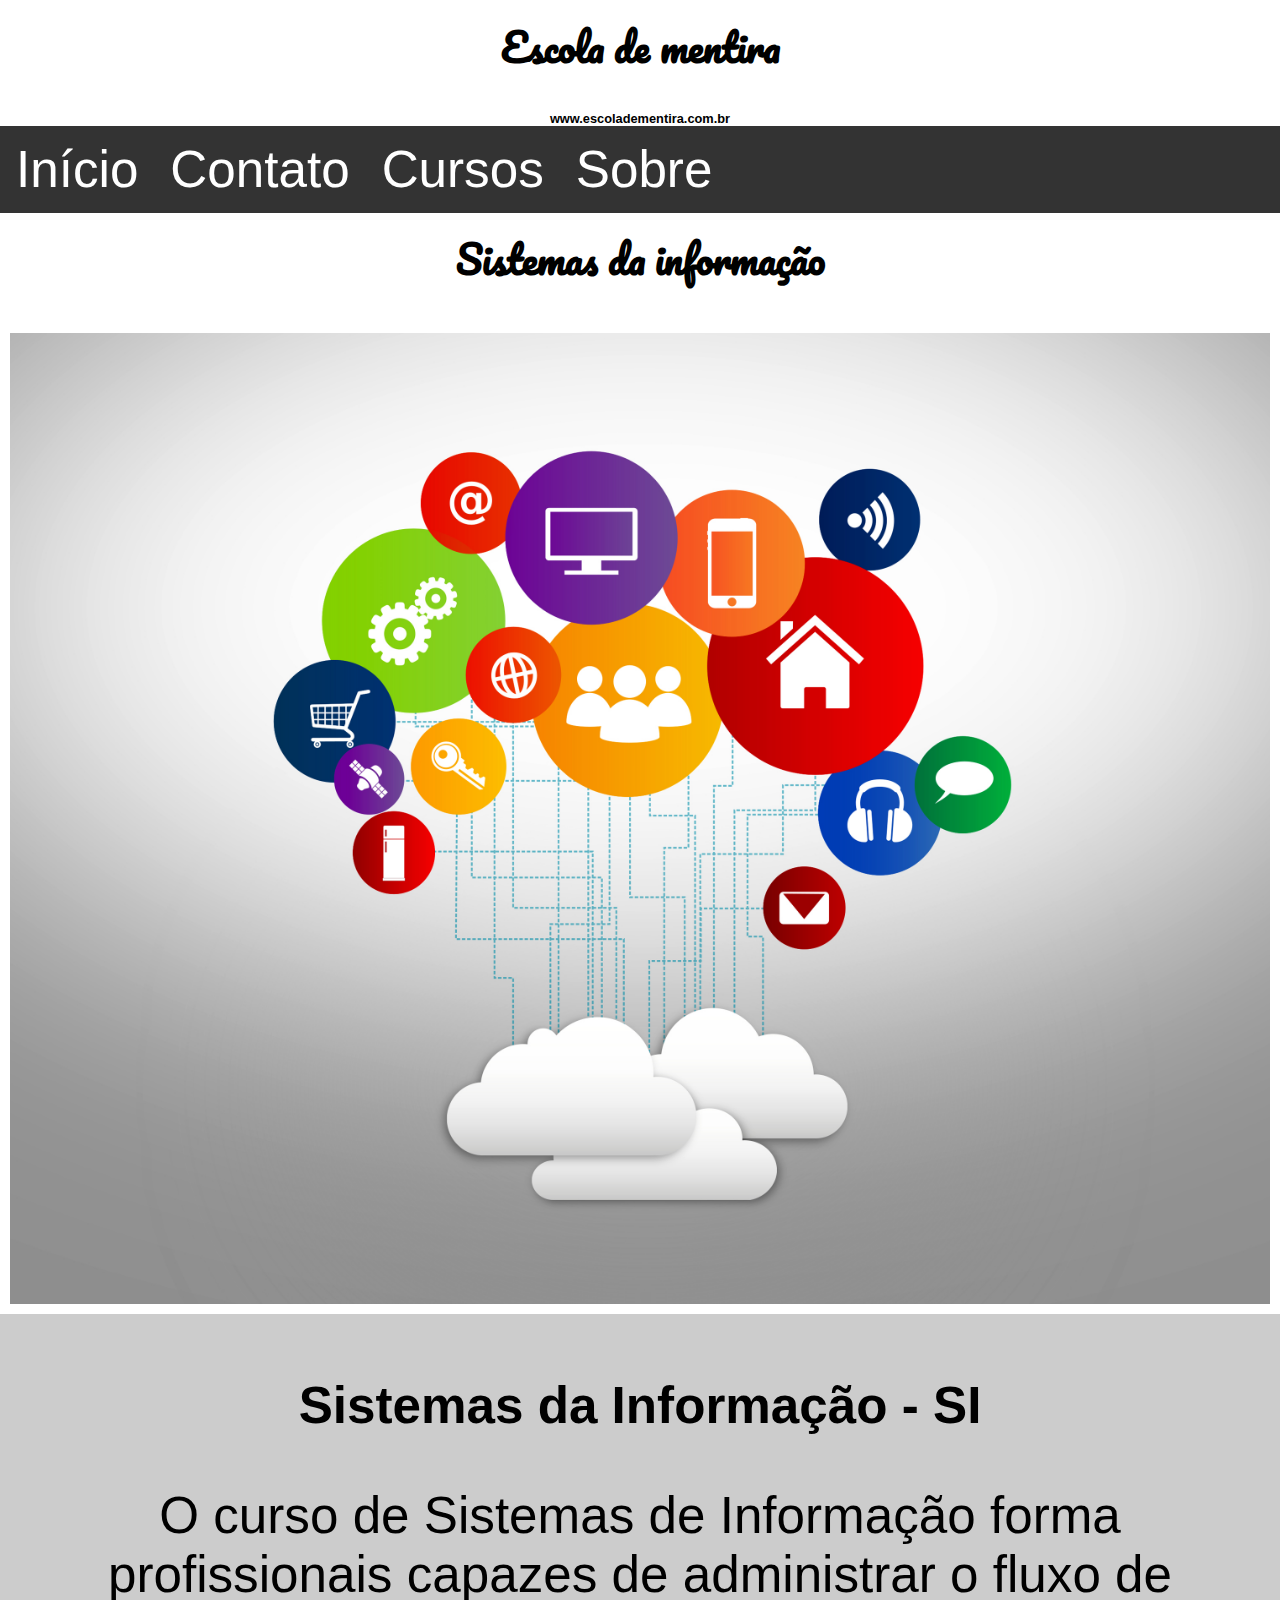
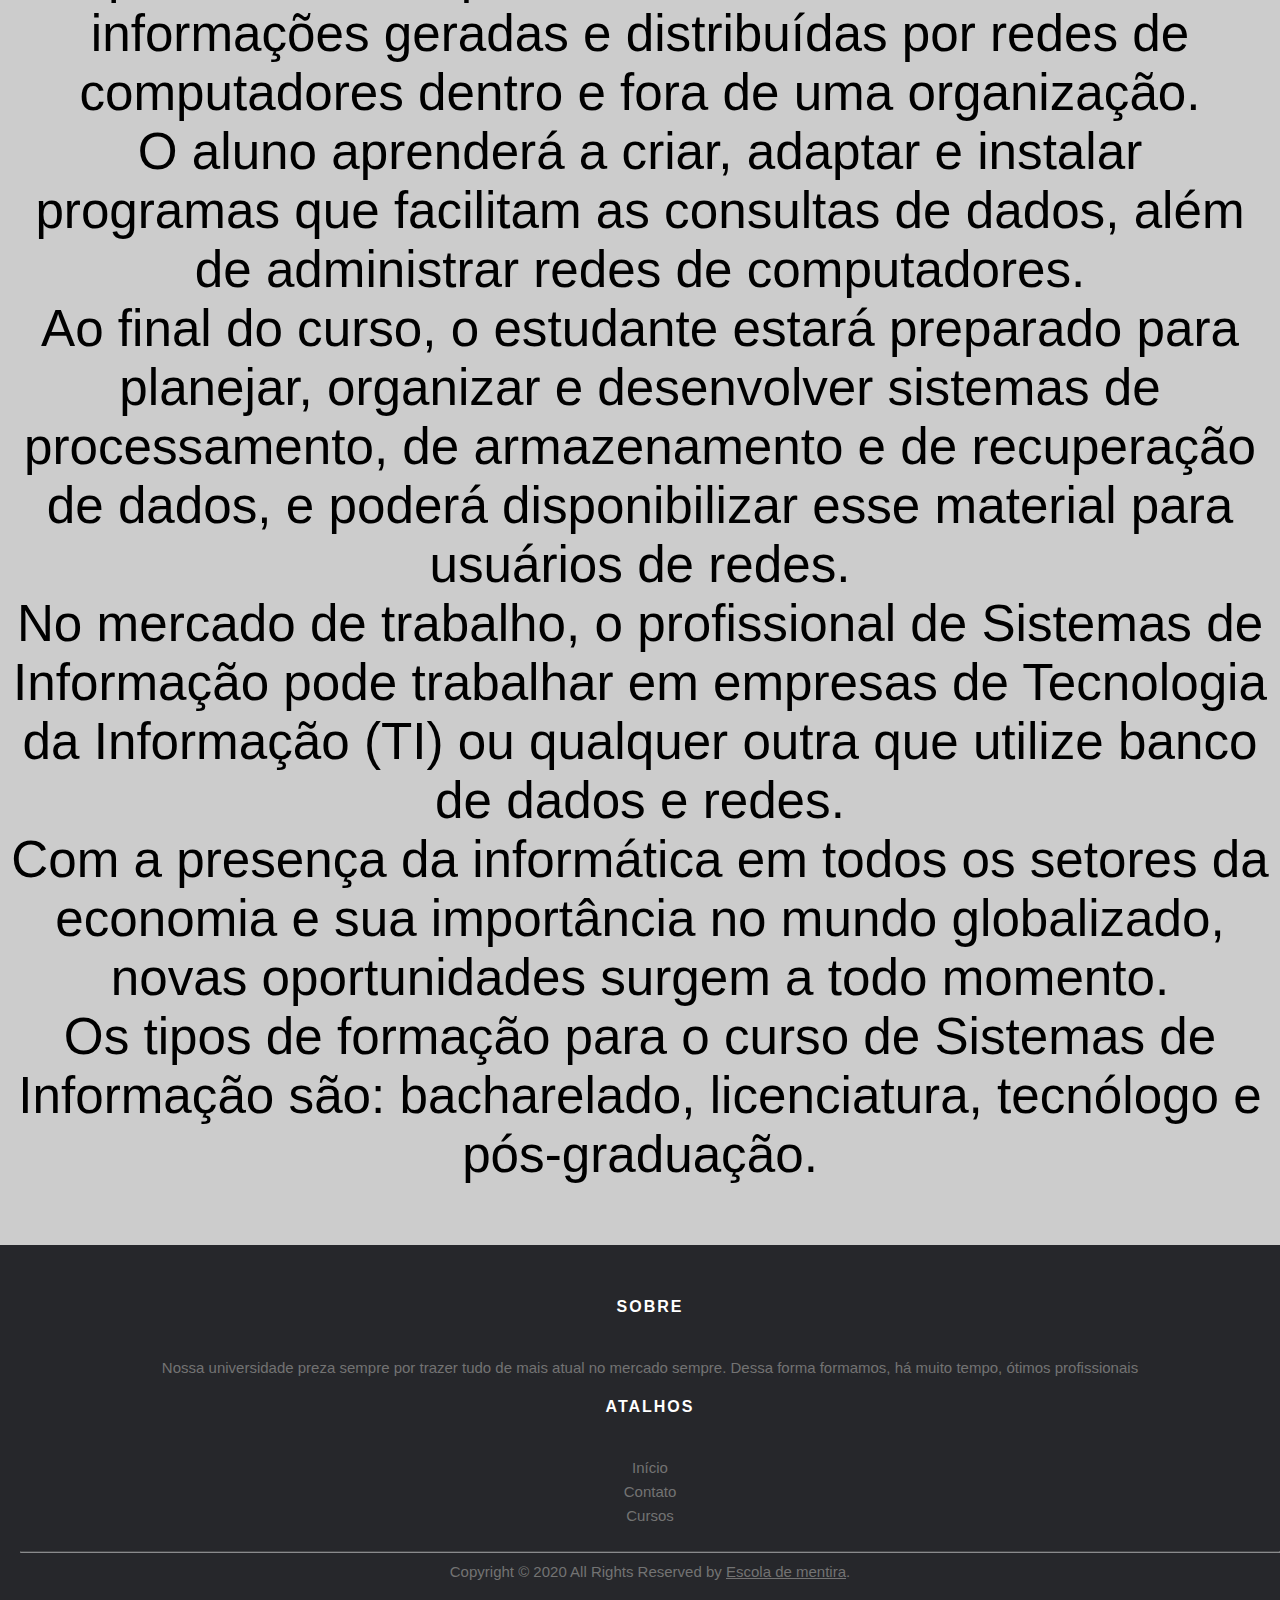
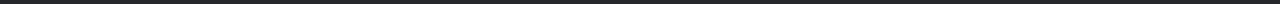
<file: pages/SI.html>
<!DOCTYPE html>
<html lang="en">
<head>
    <meta charset="UTF-8">
    <meta name="viewport" content="width=device-width, initial-scale=1.0">
    <link rel="stylesheet" href="../css/global.css">
    <script src="../js/index.js"></script>
    <title>Sistemas da Informação - SI</title>
</head>
<body>
    
    <!-- componente de letreiro -->
    <div class="schoolHeader">
        <h5 class="googlePacifico">Escola de mentira</h5> <br>
        <h6>www.escoladementira.com.br</h6>
    </div>
    <div class="navbar">
        <a onclick="navigate('inicio')">Início</a>
        <a onclick="navigate('contato')">Contato</a>
        <div class="dropdown">
            <button class="dropbtn" onclick="navigate('cursos')">Cursos
                <i class="fa fa-caret-down"></i>
            </button>
            <div class="dropdown-content">
              <a onclick="navigate('ADS')">Análise e Desenvolvimento de sistemas</a>
              <a onclick="navigate('BD')">Banco de dados</a>
              <a onclick="navigate('GTI')">Gestão de T.I.</a>
              <a onclick="navigate('SI')">Sistemas da informação</a>
            </div>
        </div>
        <div class="dropdown">
          <button class="dropbtn" onclick="navigate('sobre')">Sobre
              <i class="fa fa-caret-down"></i>
          </button>
          <div class="dropdown-content">
              <a onclick="navigate('hackatons')">Hackatons</a>
              <a onclick="navigate('vestibulares')">Vestibulares</a>
          </div>
      </div>
    </div>
    <!-- fim do componente de letreiro -->
        <!-- title para a página -->
        <div class="schoolHeader">
            <h5 class="googlePacifico">Sistemas da informação</h5> <br>
        </div>
        <!-- fim do title da página -->
        <!-- content -->
    <div class="grid-container">
        <div class="middle">
            <img src="../assets/images/SI.jpg" alt="" width="100%" height="100%">
        </div>  
        <div class="right" style="background-color:#ccc;">
            <h3 class="mobileText">Sistemas da Informação - SI</h3>
            <p class="mobileText">O curso de Sistemas de Informação forma profissionais capazes de administrar o fluxo de informações geradas e distribuídas por redes de computadores dentro e fora de uma organização. <br>

                O aluno aprenderá a criar, adaptar e instalar programas que facilitam as consultas de dados, além de administrar redes de computadores. <br>
                
                Ao final do curso, o estudante estará preparado para planejar, organizar e desenvolver sistemas de processamento, de armazenamento e de recuperação de dados, e poderá disponibilizar esse material para usuários de redes. <br>
                
                No mercado de trabalho, o profissional de Sistemas de Informação pode trabalhar em empresas de Tecnologia da Informação (TI) ou qualquer outra que utilize banco de dados e redes. <br>
                
                Com a presença da informática em todos os setores da economia e sua importância no mundo globalizado, novas oportunidades surgem a todo momento. <br>
                
                Os tipos de formação para o curso de Sistemas de Informação são: bacharelado, licenciatura, tecnólogo e pós-graduação.</p>
        </div>
      </div>
      <!-- fim do content -->
</body>
    <!-- Site footer -->
    <footer class="site-footer">
        <div class="footerContainer">
          <div class="row">
            <div class="col-sm-12 col-md-6">
              <h6>Sobre</h6>
              <p class="text-justify">Nossa universidade preza sempre por trazer tudo de mais atual no mercado sempre. Dessa forma formamos, há muito tempo, ótimos profissionais</p>
            </div>
  
            <div class="col-xs-6 col-md-3">
              <h6>Atalhos</h6>
              <ul class="footer-links">
                <li><a onclick="navigate('inicio')">Início</a></li>
              <li><a onclick="navigate('contato')">Contato</a></li>
              <li><a onclick="navigate('cursos')">Cursos</a></li>
              </ul>
            </div>
          </div>
          <hr>
        </div>
        <div class="footerContainer">
          <div class="row">
            <div class="col-md-8 col-sm-6 col-xs-12">
              <p class="copyright-text">Copyright &copy; 2020 All Rights Reserved by 
           <a href="#">Escola de mentira</a>.
              </p>
            </div>
          </div>
        </div>
  </footer>
</html>
</file>
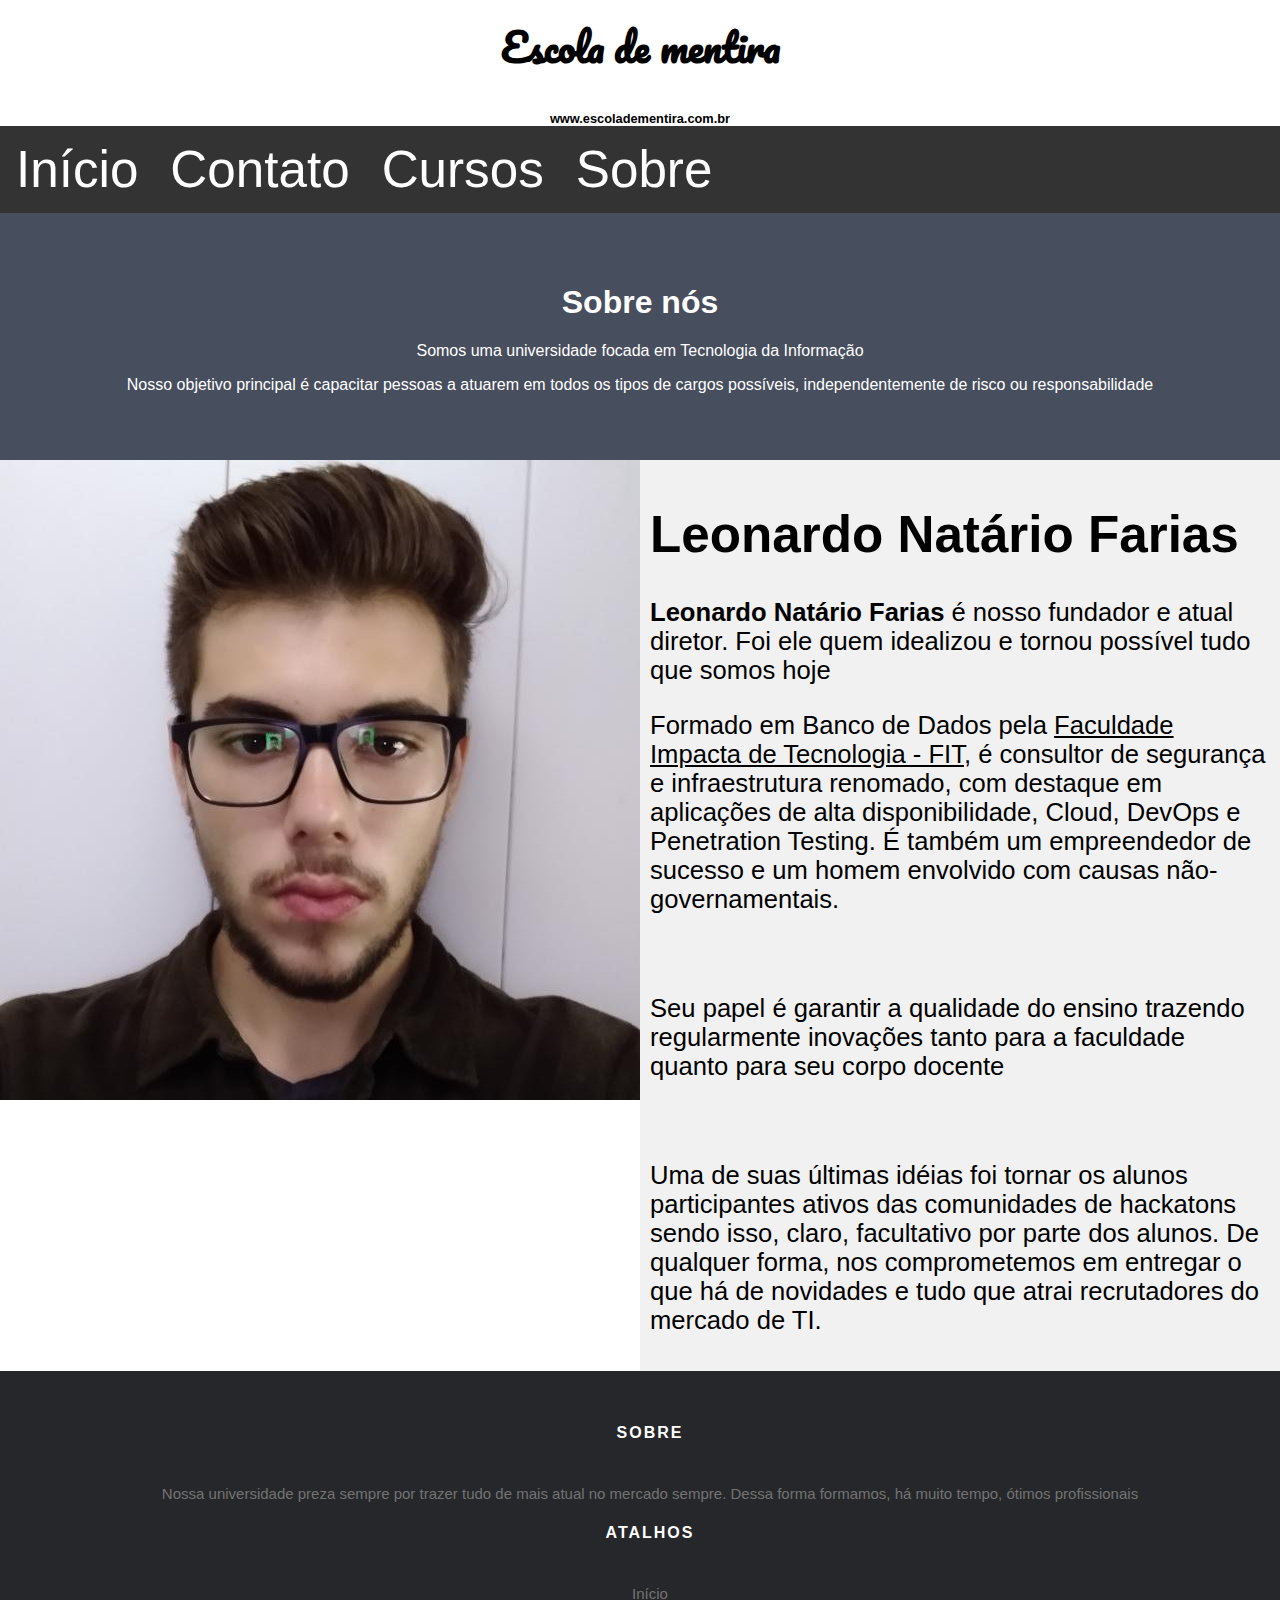
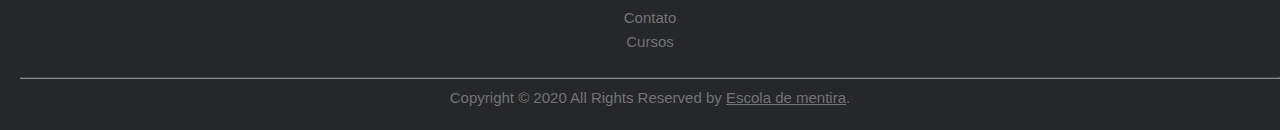
<file: pages/sobre.html>
<!DOCTYPE html>
<html lang="en">

<head>
    <meta charset="UTF-8">
    <meta name="viewport" content="width=device-width, initial-scale=1.0">
    <link rel="stylesheet" href="../css/global.css">
    <link rel="stylesheet" href="../css/sobre.css">
    <script src="../js/index.js"></script>
    <title>Sobre a nossa escola</title>
</head>

<body>
    <!-- componente de letreiro -->
    <div class="schoolHeader">
        <h5 class="googlePacifico">Escola de mentira</h5> <br>
        <h6>www.escoladementira.com.br</h6>
    </div>
    <div class="navbar">
        <a onclick="navigate('inicio')">Início</a>
        <a onclick="navigate('contato')">Contato</a>
        <div class="dropdown">
            <button class="dropbtn" onclick="navigate('cursos')">Cursos
                <i class="fa fa-caret-down"></i>
            </button>
            <div class="dropdown-content">
                <a onclick="navigate('ADS')">Análise e Desenvolvimento de sistemas</a>
                <a onclick="navigate('BD')">Banco de dados</a>
                <a onclick="navigate('GTI')">Gestão de T.I.</a>
                <a onclick="navigate('SI')">Sistemas da informação</a>
            </div>
        </div>
        <div class="dropdown">
            <button class="dropbtn" onclick="navigate('sobre')">Sobre
                <i class="fa fa-caret-down"></i>
            </button>
            <div class="dropdown-content">
                <a onclick="navigate('hackatons')">Hackatons</a>
                <a onclick="navigate('vestibulares')">Vestibulares</a>
            </div>
        </div>
    </div>
    <!-- fim do componente de letreiro -->
    <!-- title para a página -->
    <!-- <div class="schoolHeader">
        <h5 class="googlePacifico">Sobre nós</h5> <br>
    </div> -->
    <!-- fim do title da página -->

    <!-- começo do about us -->

    <div class="about-section">
        <h1>Sobre nós</h1>
        <p>Somos uma universidade focada em Tecnologia da Informação</p>
        <p>Nosso objetivo principal é capacitar pessoas a atuarem em todos os tipos de cargos possíveis, independentemente de risco ou responsabilidade</p>
      </div>

      <section>
          <img src="../assets/images/diretor.jpeg" alt="Leonardo Natário Farias" width="50%", height="50%">
        
        <article>
          <h1>Leonardo Natário Farias</h1>
          <p><strong>Leonardo Natário Farias</strong> é nosso fundador e atual diretor. Foi ele quem idealizou e tornou possível tudo que somos hoje</p>
          <p>Formado em Banco de Dados pela <a href="https://impacta.edu.br">Faculdade Impacta de Tecnologia - FIT</a>, é consultor de segurança e infraestrutura renomado, com destaque em aplicações de alta disponibilidade, Cloud, DevOps e Penetration Testing. É também um empreendedor de sucesso e um homem envolvido com causas não-governamentais.</p> <br>
          <p>Seu papel é garantir a qualidade do ensino trazendo regularmente inovações tanto para a faculdade quanto para seu corpo docente</p> <br>
          <p>Uma de suas últimas idéias foi tornar os alunos participantes ativos das comunidades de hackatons sendo isso, claro, facultativo por parte dos alunos. De qualquer forma, nos comprometemos em entregar o que há de novidades e tudo que atrai recrutadores do mercado de TI.</p>
        </article>
      </section>

    <!-- fim do about us -->

</body>
<!-- Site footer -->
<footer class="site-footer">
    <div class="footerContainer">
        <div class="row">
            <div class="col-sm-12 col-md-6">
                <h6>Sobre</h6>
                <p class="text-justify">Nossa universidade preza sempre por trazer tudo de mais atual no mercado sempre.
                    Dessa forma formamos, há muito tempo, ótimos profissionais</p>
            </div>

            <div class="col-xs-6 col-md-3">
                <h6>Atalhos</h6>
                <ul class="footer-links">
                    <li><a onclick="navigate('inicio')">Início</a></li>
                    <li><a onclick="navigate('contato')">Contato</a></li>
                    <li><a onclick="navigate('cursos')">Cursos</a></li>
                </ul>
            </div>
        </div>
        <hr>
    </div>
    <div class="footerContainer">
        <div class="row">
            <div class="col-md-8 col-sm-6 col-xs-12">
                <p class="copyright-text">Copyright &copy; 2020 All Rights Reserved by
                    <a href="#">Escola de mentira</a>.
                </p>
            </div>
        </div>
    </div>
</footer>

</html>
</file>
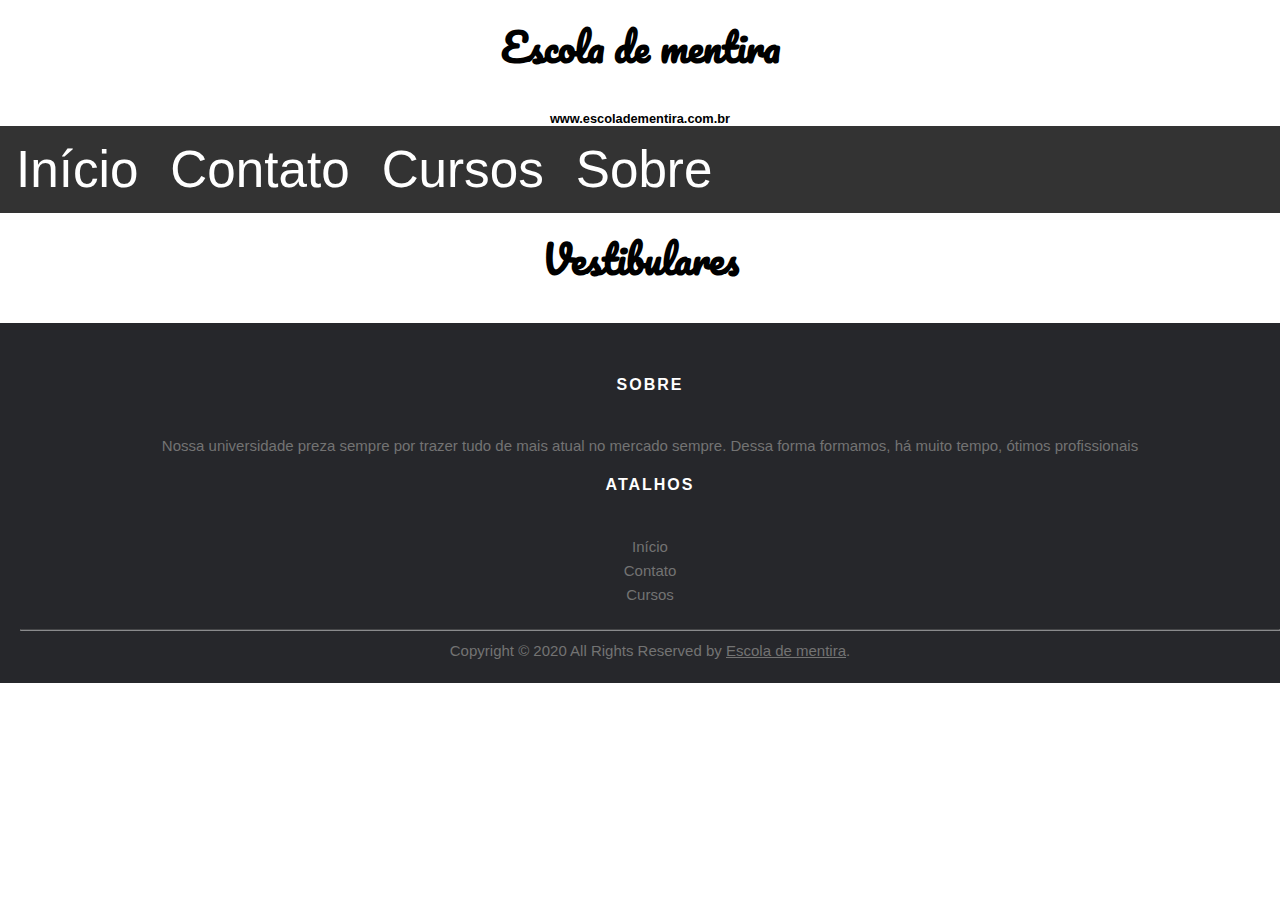
<file: pages/vestibulares.html>
<!DOCTYPE html>
<html lang="en">

<head>
    <meta charset="UTF-8">
    <meta name="viewport" content="width=device-width, initial-scale=1.0">
    <link rel="stylesheet" href="../css/global.css">
    <script src="../js/index.js"></script>
    <title>Vestibulares</title>
</head>

<body>
    <!-- componente de letreiro -->
    <div class="schoolHeader">
        <h5 class="googlePacifico">Escola de mentira</h5> <br>
        <h6>www.escoladementira.com.br</h6>
    </div>
    <div class="navbar">
        <a onclick="navigate('inicio')">Início</a>
        <a onclick="navigate('contato')">Contato</a>
        <div class="dropdown">
            <button class="dropbtn" onclick="navigate('cursos')">Cursos
                <i class="fa fa-caret-down"></i>
            </button>
            <div class="dropdown-content">
                <a onclick="navigate('ADS')">Análise e Desenvolvimento de sistemas</a>
                <a onclick="navigate('BD')">Banco de dados</a>
                <a onclick="navigate('GTI')">Gestão de T.I.</a>
                <a onclick="navigate('SI')">Sistemas da informação</a>
            </div>
        </div>
        <div class="dropdown">
            <button class="dropbtn" onclick="navigate('sobre')">Sobre
                <i class="fa fa-caret-down"></i>
            </button>
            <div class="dropdown-content">
                <a onclick="navigate('hackatons')">Hackatons</a>
                <a onclick="navigate('vestibulares')">Vestibulares</a>
            </div>
        </div>
    </div>
    <!-- fim do componente de letreiro -->
    <!-- title para a página -->
    <div class="schoolHeader">
        <h5 class="googlePacifico">Vestibulares</h5> <br>
    </div>
    <!-- fim do title da página -->

</body>
<!-- Site footer -->
<footer class="site-footer">
    <div class="footerContainer">
        <div class="row">
            <div class="col-sm-12 col-md-6">
                <h6>Sobre</h6>
                <p class="text-justify">Nossa universidade preza sempre por trazer tudo de mais atual no mercado sempre.
                    Dessa forma formamos, há muito tempo, ótimos profissionais</p>
            </div>

            <div class="col-xs-6 col-md-3">
                <h6>Atalhos</h6>
                <ul class="footer-links">
                    <li><a onclick="navigate('inicio')">Início</a></li>
                    <li><a onclick="navigate('contato')">Contato</a></li>
                    <li><a onclick="navigate('cursos')">Cursos</a></li>
                </ul>
            </div>
        </div>
        <hr>
    </div>
    <div class="footerContainer">
        <div class="row">
            <div class="col-md-8 col-sm-6 col-xs-12">
                <p class="copyright-text">Copyright &copy; 2020 All Rights Reserved by
                    <a href="#">Escola de mentira</a>.
                </p>
            </div>
        </div>
    </div>
</footer>

</html>
</file>
<file: css/global.css>
body {
    font-family: Arial, Helvetica, sans-serif;
  }
  
  .navbar {
    overflow: hidden;
    background-color: #333;
  }
  
  .navbar a {
    float: left;
    font-size: 4vw;
    color: white;
    text-align: center;
    padding: 14px 16px;
    text-decoration: none;
  }
  
  .dropdown {
    float: left;
    overflow: hidden;
  }
  
  .dropdown .dropbtn {
    font-size: 4vw;  
    border: none;
    outline: none;
    color: white;
    padding: 14px 16px;
    background-color: inherit;
    font-family: inherit;
    margin: 0;
  }
  
  .navbar a:hover, .dropdown:hover .dropbtn {
    background-color: red;
  }
  
  .dropdown-content {
    display: none;
    position: absolute;
    background-color: #f9f9f9;
    min-width: 160px;
    box-shadow: 0px 8px 16px 0px rgba(0,0,0,0.2);
    z-index: 1;
  }
  
  .dropdown-content a {
    float: none;
    color: black;
    padding: 12px 16px;
    text-decoration: none;
    display: block;
    text-align: left;
  }
  
  .dropdown-content a:hover {
    background-color: #ddd;
  }
  
  .dropdown:hover .dropdown-content {
    display: block;
  }

  body{
      margin: 0px;
  }

  .googlePacifico {
    font-family: 'GooglePacifico';
  }

  .schoolHeader h5 {
    font-size: 3vw;
    margin-top: 1%;
    margin-bottom: 1%;
    text-align: center;
  }

  .schoolHeader h6 {
    font-size: 1vw;
    margin-bottom: 0px;
    margin-top: 0px;
    text-align: center;
  }

  /* Float four columns side by side */
.column-4 {
  float: left;
  width: 25%;
  /* padding: 10px; */
}
.column-4 p {
  text-align: justify;
  padding: 0 2%;
}
.column {
  float: left;
  width: 100%;
  /* padding: 10px; */
}
.column p{
  text-align: justify;
  padding: 0 2%;
}

/* Remove extra left and right margins, due to padding */
.row {margin: 0 -5px;}

/* Clear floats after the columns */
.row:after {
  content: "";
  display: table;
  clear: both;
}

/* Responsive columns */
@media screen and (max-width: 600px) {
  .column {
    width: 100%;
    display: block;
    margin-bottom: 20px;
  }
  .column-4 {
    width: 100%;
    display: block;
    margin-bottom: 20px;
  }
}

/* Style the counter cards */
.card {
  box-shadow: 0 4px 8px 0 rgba(0, 0, 0, 0.2);
  padding: 16px;
  text-align: center;
  background-color: #f1f1f1;
  margin: 2% 5%;
}

  @font-face {
    font-family: "GooglePacifico";
    src: url("../assets/fonts/Pacifico/Pacifico-Regular.ttf")
    }
  /* comecando footer */
  footer {
    text-align: center;
  }

  .site-footer
{
  background-color:#26272b;
  padding:45px 0px 20px 20px;
  font-size:15px;
  line-height:24px;
  color:#737373;
}
.site-footer hr
{
  border-top-color:#bbb;
  opacity:0.5
}
.site-footer hr.small
{
  margin:20px 0
}
.site-footer h6
{
  color:#fff;
  font-size:16px;
  text-transform:uppercase;
  margin-top:5px;
  letter-spacing:2px
}
.site-footer a
{
  color:#737373;
}
.site-footer a:hover
{
  color:#3366cc;
  text-decoration:none;
}
.footer-links
{
  padding-left:0;
  list-style:none
}
.footer-links li
{
  display:block
}
.footer-links a
{
  color:#737373
}
.footer-links a:active,.footer-links a:focus,.footer-links a:hover
{
  color:#3366cc;
  text-decoration:none;
}
.footer-links.inline li
{
  display:inline-block
}
.site-footer .social-icons
{
  text-align:right
}
.site-footer .social-icons a
{
  width:40px;
  height:40px;
  line-height:40px;
  margin-left:6px;
  margin-right:0;
  border-radius:100%;
  background-color:#33353d
}
.copyright-text
{
  margin:0
}
@media (max-width:991px)
{
  .site-footer [class^=col-]
  {
    margin-bottom:30px
  }
}
@media (max-width:767px)
{
  .site-footer
  {
    padding-bottom:0
  }
  .site-footer .copyright-text,.site-footer .social-icons
  {
    text-align:center
  }
}
.social-icons
{
  padding-left:0;
  margin-bottom:0;
  list-style:none
}
.social-icons li
{
  display:inline-block;
  margin-bottom:4px
}
.social-icons li.title
{
  margin-right:15px;
  text-transform:uppercase;
  color:#96a2b2;
  font-weight:700;
  font-size:13px
}
.social-icons a{
  background-color:#eceeef;
  color:#818a91;
  font-size:16px;
  display:inline-block;
  line-height:44px;
  width:44px;
  height:44px;
  text-align:center;
  margin-right:8px;
  border-radius:100%;
  -webkit-transition:all .2s linear;
  -o-transition:all .2s linear;
  transition:all .2s linear
}
.social-icons a:active,.social-icons a:focus,.social-icons a:hover
{
  color:#fff;
  background-color:#29aafe
}
.social-icons.size-sm a
{
  line-height:34px;
  height:34px;
  width:34px;
  font-size:14px
}
.social-icons a.facebook:hover
{
  background-color:#3b5998
}
.social-icons a.twitter:hover
{
  background-color:#00aced
}
.social-icons a.linkedin:hover
{
  background-color:#007bb6
}
.social-icons a.dribbble:hover
{
  background-color:#ea4c89
}
@media (max-width:767px)
{
  .social-icons li.title
  {
    display:block;
    margin-right:0;
    font-weight:600
  }
}
    

/* Style the header */
.header {
  grid-area: header;
  background-color: #f1f1f1;
  padding: 30px;
  text-align: center;
  font-size: 35px;
}

/* The grid container */
.grid-container {
  display: grid;
  grid-template-areas: 
    'header header header header header' 
    'middle middle middle middle middle'
    'right right right right right' 
    'footer footer footer footer footer';
  /* grid-column-gap: 10px; */
  /* grid-column-gap: 10px; - if you want gap between the columns */
} 

.left,
.middle,
.right {
  padding: 10px;
  text-align: center;
  font-size: 2vw;
}

/* Style the left column */
.left {
  grid-area: left;
}

/* Style the middle column */
.middle {
  grid-area: middle;
}

/* Style the right column */
.right {
  grid-area: right;
}

/* Style the footer */
.footer {
  grid-area: footer;
  background-color: #f1f1f1;
  padding: 10px;
  text-align: justify;
}

/* Responsive layout - makes the three columns stack on top of each other instead of next to each other */
@media (max-width: 600px) {
  .grid-container  {
    grid-template-areas: 
      'header header header header header header' 
      'left left left left left left' 
      'middle middle middle middle middle middle' 
      'right right right right right right' 
      'footer footer footer footer footer footer';
  }
}

.mobileText {
  font-size: 4vw;
}
</file>
<file: css/contato.css>
body {
    font-family: Arial, Helvetica, sans-serif;
  }
.form_error {
  visibility: hidden;
  color: red;
}
  
  * {
    box-sizing: border-box;
  }
  
  /* Style inputs */
  input[type=text], select, textarea {
    width: 100%;
    padding: 12px;
    border: 1px solid #ccc;
    margin-top: 6px;
    margin-bottom: 16px;
    resize: vertical;
  }
  
  input[type=submit] {
    background-color: #333;
    color: white;
    padding: 12px 20px;
    border: none;
    cursor: pointer;
  }
  
  input[type=submit]:hover {
    background-color: #333;
  }
  
  /* Style the container/contact section */
  .container {
    border-radius: 5px;
    background-color: #f2f2f2;
    padding: 10px;
  }
  
  /* Create two columns that float next to eachother */
  .column {
    float: left;
    width: 50%;
    margin-top: 6px;
    padding: 20px;
  }
  
  /* Clear floats after the columns */
  .row:after {
    content: "";
    display: table;
    clear: both;
  }
  
  /* Responsive layout - when the screen is less than 600px wide, make the two columns stack on top of each other instead of next to each other */
  @media screen and (max-width: 600px) {
    .column, input[type=submit] {
      width: 100%;
      margin-top: 0;
    }
  }
</file>
<file: css/cursos.css>
* {box-sizing: border-box;}
body {font-family: Verdana, sans-serif;}
.mySlides {display: none;}
img {vertical-align: middle;}

/* Slideshow container */
.slideshow-container {
  max-width: 1000px;
  position: relative;
  margin: auto;
}

.description {
    text-align: justify;
}
.center-button {
    display: flex;
    justify-content: center;
    align-items: center;
    margin: 0% 50%;
    height: 50px;
    background-color: #333;
    color: white;
    font-size: 2vw;
    margin-bottom: 20px;
}

/* Caption text */
.text {
  color: #f2f2f2;
  font-size: 15px;
  padding: 8px 12px;
  position: absolute;
  bottom: 8px;
  width: 100%;
  text-align: center;
}

/* Number text (1/3 etc) */
.numbertext {
  color: #f2f2f2;
  font-size: 12px;
  padding: 8px 12px;
  position: absolute;
  top: 0;
}

/* The dots/bullets/indicators */
.dot {
  height: 15px;
  width: 15px;
  margin: 0 2px;
  background-color: #bbb;
  border-radius: 50%;
  display: inline-block;
  transition: background-color 0.6s ease;
}

.active {
  background-color: #717171;
}

/* Fading animation */
.fade {
  -webkit-animation-name: fade;
  -webkit-animation-duration: 1.5s;
  animation-name: fade;
  animation-duration: 1.5s;
}

@-webkit-keyframes fade {
  from {opacity: .4} 
  to {opacity: 1}
}

@keyframes fade {
  from {opacity: .4} 
  to {opacity: 1}
}

/* On smaller screens, decrease text size */
@media only screen and (max-width: 300px) {
  .text {font-size: 11px}
}
</file>
<file: css/sobre.css>
body {
    font-family: Arial, Helvetica, sans-serif;
    margin: 0;
  }
  
  html {
    box-sizing: border-box;
  }
  
  *, *:before, *:after {
    box-sizing: inherit;
  }
  
  .column {
    float: left;
    width: 33.3%;
    margin-bottom: 16px;
    padding: 0 8px;
  }
  
  .card {
    box-shadow: 0 4px 8px 0 rgba(0, 0, 0, 0.2);
    margin: 8px;
  }
  
  .about-section {
    padding: 50px;
    text-align: center;
    background-color: #474e5d;
    color: white;
  }
  
  .container {
    padding: 0 16px;
  }
  
  .container::after, .row::after {
    content: "";
    clear: both;
    display: table;
  }
  
  .title {
    color: grey;
  }
  
  .button {
    border: none;
    outline: 0;
    display: inline-block;
    padding: 8px;
    color: white;
    background-color: #000;
    text-align: center;
    cursor: pointer;
    width: 100%;
  }
  
  .button:hover {
    background-color: #555;
  }
  
  @media screen and (max-width: 650px) {
    .column {
      width: 100%;
      display: block;
    }
  }

  * {
    box-sizing: border-box;
  }
  
  body {
    font-family: Arial, Helvetica, sans-serif;
  }
  
  /* Style the header */
  header {
    background-color: #666;
    padding: 30px;
    text-align: center;
    font-size: 35px;
    color: white;
  }
  
  /* Container for flexboxes */
  section {
    display: -webkit-flex;
    display: flex;
  }
  
  /* Style the navigation menu */
  nav {
    -webkit-flex: 1;
    -ms-flex: 1;
    flex: 1;
    background: #ccc;
    padding: 20px;
  }
  
  /* Style the list inside the menu */
  nav ul {
    list-style-type: none;
    padding: 0;
  }
  
  /* Style the content */
  article {
    -webkit-flex: 3;
    -ms-flex: 3;
    flex: 3;
    background-color: #f1f1f1;
    padding: 10px;
    font-size: 2vw;
  }

  article a{
      color: black;
  }
  
  
  /* Responsive layout - makes the menu and the content (inside the section) sit on top of each other instead of next to each other */
  @media (max-width: 600px) {
    section {
      -webkit-flex-direction: column;
      flex-direction: column;
    }
  }
</file>
